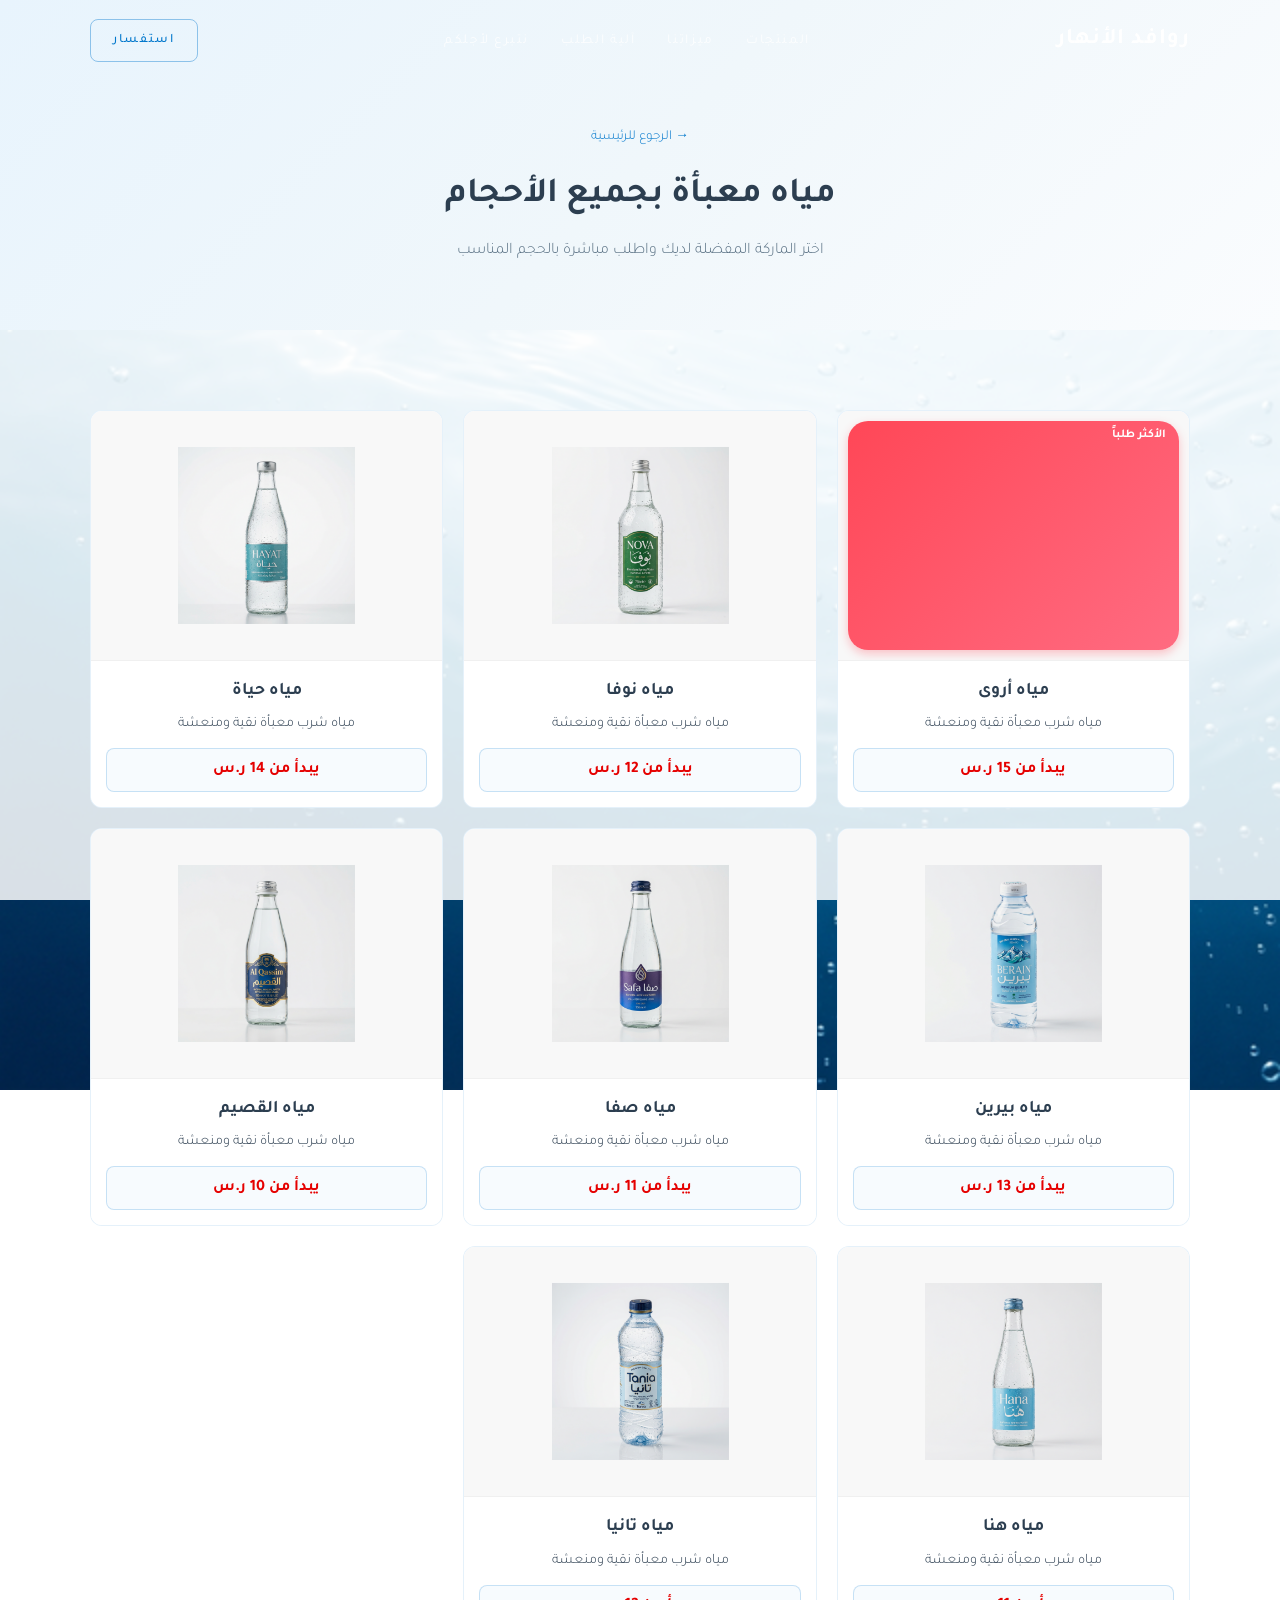
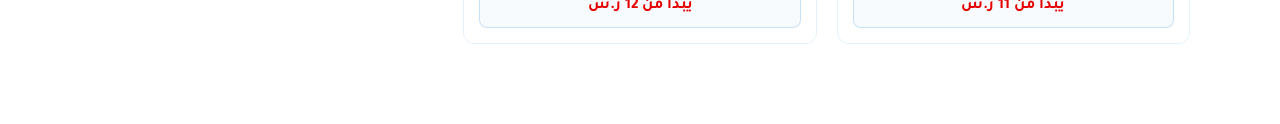
<file: bottles.html>
<!DOCTYPE html>
<html lang="ar" dir="rtl">

<head>
    <meta charset="UTF-8">
    <meta name="viewport" content="width=device-width, initial-scale=1.0">
    <title>مياه معبأة بجميع الأحجام - روافد الأنهار</title>
    <meta name="description"
        content="تصفح جميع أنواع المياه المعبأة المتوفرة لدى روافد الأنهار بأحجام مختلفة وأسعار منافسة.">
    <link rel="preconnect" href="https://fonts.googleapis.com">
    <link rel="preconnect" href="https://fonts.gstatic.com" crossorigin>
    <link href="https://fonts.googleapis.com/css2?family=Tajawal:wght@300;400;500;700&display=swap" rel="stylesheet">
    <link rel="stylesheet" href="style.css">
</head>

<body>
    <!-- ====== HEADER ====== -->
    <header class="site-header" id="header">
        <div class="container header-inner">
            <div class="logo"><a href="index.html">روافد الأنهار</a></div>
            <nav class="main-nav">
                <ul>
                    <li><a href="index.html#collection">المنتجات</a></li>
                    <li><a href="index.html#wellness">ميزاتنا</a></li>
                    <li><a href="index.html#process">آلية الطلب</a></li>
                    <li><a href="index.html#charity">نتبرع لأجلكم</a></li>
                </ul>
            </nav>
            <div class="header-actions">
                <a href="https://wa.me/966506939956" class="btn-outline" target="_blank" rel="noopener">استفسار</a>
                <button class="mobile-menu-toggle"
                    aria-label="Toggle menu"><span></span><span></span><span></span></button>
            </div>
        </div>
    </header>

    <!-- ====== PAGE HERO ====== -->
    <section class="page-hero">
        <div class="container">
            <a href="index.html" class="back-link">→ الرجوع للرئيسية</a>
            <h1>مياه معبأة بجميع الأحجام</h1>
            <p class="page-hero-sub">اختر الماركة المفضلة لديك واطلب مباشرة بالحجم المناسب</p>
        </div>
    </section>

    <!-- ====== BRANDS LIST ====== -->
    <section class="product-page section-padding">
        <div class="container">
            <div class="brands-catalog"
                style="display: grid; grid-template-columns: repeat(auto-fill, minmax(280px, 1fr)); gap: 20px;">

                <!-- أروى -->
                <a href="product.html?type=bottles&brand=أروى" class="brand-card clean-card catalog-link reveal">
                    <div class="brand-card-img">
                        <img src="assets/arwa.png" alt="أروى">
                        <span class="discount-badge">الأكثر طلباً</span>
                    </div>
                    <div class="brand-card-body">
                        <h3 class="brand-title">مياه أروى</h3>
                        <p class="brand-desc">مياه شرب معبأة نقية ومنعشة</p>
                        <span class="brand-price-start">يبدأ من 15 ر.س</span>
                    </div>
                </a>

                <!-- نوفا -->
                <a href="product.html?type=bottles&brand=نوفا" class="brand-card clean-card catalog-link reveal">
                    <div class="brand-card-img">
                        <img src="assets/nova.png" alt="نوفا">
                    </div>
                    <div class="brand-card-body">
                        <h3 class="brand-title">مياه نوفا</h3>
                        <p class="brand-desc">مياه شرب معبأة نقية ومنعشة</p>
                        <span class="brand-price-start">يبدأ من 12 ر.س</span>
                    </div>
                </a>

                <!-- حياة -->
                <a href="product.html?type=bottles&brand=حياة" class="brand-card clean-card catalog-link reveal">
                    <div class="brand-card-img">
                        <img src="assets/hayat.png" alt="حياة">
                    </div>
                    <div class="brand-card-body">
                        <h3 class="brand-title">مياه حياة</h3>
                        <p class="brand-desc">مياه شرب معبأة نقية ومنعشة</p>
                        <span class="brand-price-start">يبدأ من 14 ر.س</span>
                    </div>
                </a>

                <!-- بيرين -->
                <a href="product.html?type=bottles&brand=بيرين" class="brand-card clean-card catalog-link reveal">
                    <div class="brand-card-img">
                        <img src="assets/berain.png" alt="بيرين">
                    </div>
                    <div class="brand-card-body">
                        <h3 class="brand-title">مياه بيرين</h3>
                        <p class="brand-desc">مياه شرب معبأة نقية ومنعشة</p>
                        <span class="brand-price-start">يبدأ من 13 ر.س</span>
                    </div>
                </a>

                <!-- صفا -->
                <a href="product.html?type=bottles&brand=صفا" class="brand-card clean-card catalog-link reveal">
                    <div class="brand-card-img">
                        <img src="assets/safa.png" alt="صفا">
                    </div>
                    <div class="brand-card-body">
                        <h3 class="brand-title">مياه صفا</h3>
                        <p class="brand-desc">مياه شرب معبأة نقية ومنعشة</p>
                        <span class="brand-price-start">يبدأ من 11 ر.س</span>
                    </div>
                </a>

                <!-- القصيم -->
                <a href="product.html?type=bottles&brand=القصيم" class="brand-card clean-card catalog-link reveal">
                    <div class="brand-card-img">
                        <img src="assets/qassim.png" alt="القصيم">
                    </div>
                    <div class="brand-card-body">
                        <h3 class="brand-title">مياه القصيم</h3>
                        <p class="brand-desc">مياه شرب معبأة نقية ومنعشة</p>
                        <span class="brand-price-start">يبدأ من 10 ر.س</span>
                    </div>
                </a>

                <!-- هنا -->
                <a href="product.html?type=bottles&brand=هنا" class="brand-card clean-card catalog-link reveal">
                    <div class="brand-card-img">
                        <img src="assets/hana.png" alt="هنا">
                    </div>
                    <div class="brand-card-body">
                        <h3 class="brand-title">مياه هنا</h3>
                        <p class="brand-desc">مياه شرب معبأة نقية ومنعشة</p>
                        <span class="brand-price-start">يبدأ من 11 ر.س</span>
                    </div>
                </a>

                <!-- تانيا -->
                <a href="product.html?type=bottles&brand=تانيا" class="brand-card clean-card catalog-link reveal">
                    <div class="brand-card-img">
                        <img src="assets/tania.png" alt="تانيا">
                    </div>
                    <div class="brand-card-body">
                        <h3 class="brand-title">مياه تانيا</h3>
                        <p class="brand-desc">مياه شرب معبأة نقية ومنعشة</p>
                        <span class="brand-price-start">يبدأ من 12 ر.س</span>
                    </div>
                </a>

            </div>
        </div>
    </section>

    <!-- ====== FLOATING CART ====== -->
    <div class="floating-cart" id="floatingCart" onclick="openCartModal()" style="display: none;">
        <svg viewBox="0 0 24 24" width="28" height="28" fill="none" stroke="currentColor" stroke-width="2"
            stroke-linecap="round" stroke-linejoin="round">
            <circle cx="9" cy="21" r="1"></circle>
            <circle cx="20" cy="21" r="1"></circle>
            <path d="M1 1h4l2.68 13.39a2 2 0 0 0 2 1.61h9.72a2 2 0 0 0 2-1.61L23 6H6"></path>
        </svg>
        <span class="cart-badge" id="cartBadge">0</span>
    </div>

    <!-- ====== CART MODAL ====== -->
    <div class="cart-modal-overlay" id="cartModal">
        <div class="cart-modal">
            <button class="modal-close" onclick="closeCartModal()">&times;</button>
            <h2>سلة الطلبات</h2>
            <div id="cartItemsContainer">
                <div class="empty-cart-msg">السلة فارغة</div>
            </div>
            <div class="cart-total-container">
                <span>الإجمالي:</span>
                <span class="cart-total" id="cartTotal">0 ر.س</span>
            </div>
            <button class="btn-submit-order" onclick="checkoutCart()" style="margin-top: 15px;">متابعة لإتمام
                الطلب</button>
        </div>
    </div>

    <script src="script.js"></script>
</body>

</html>
</file>
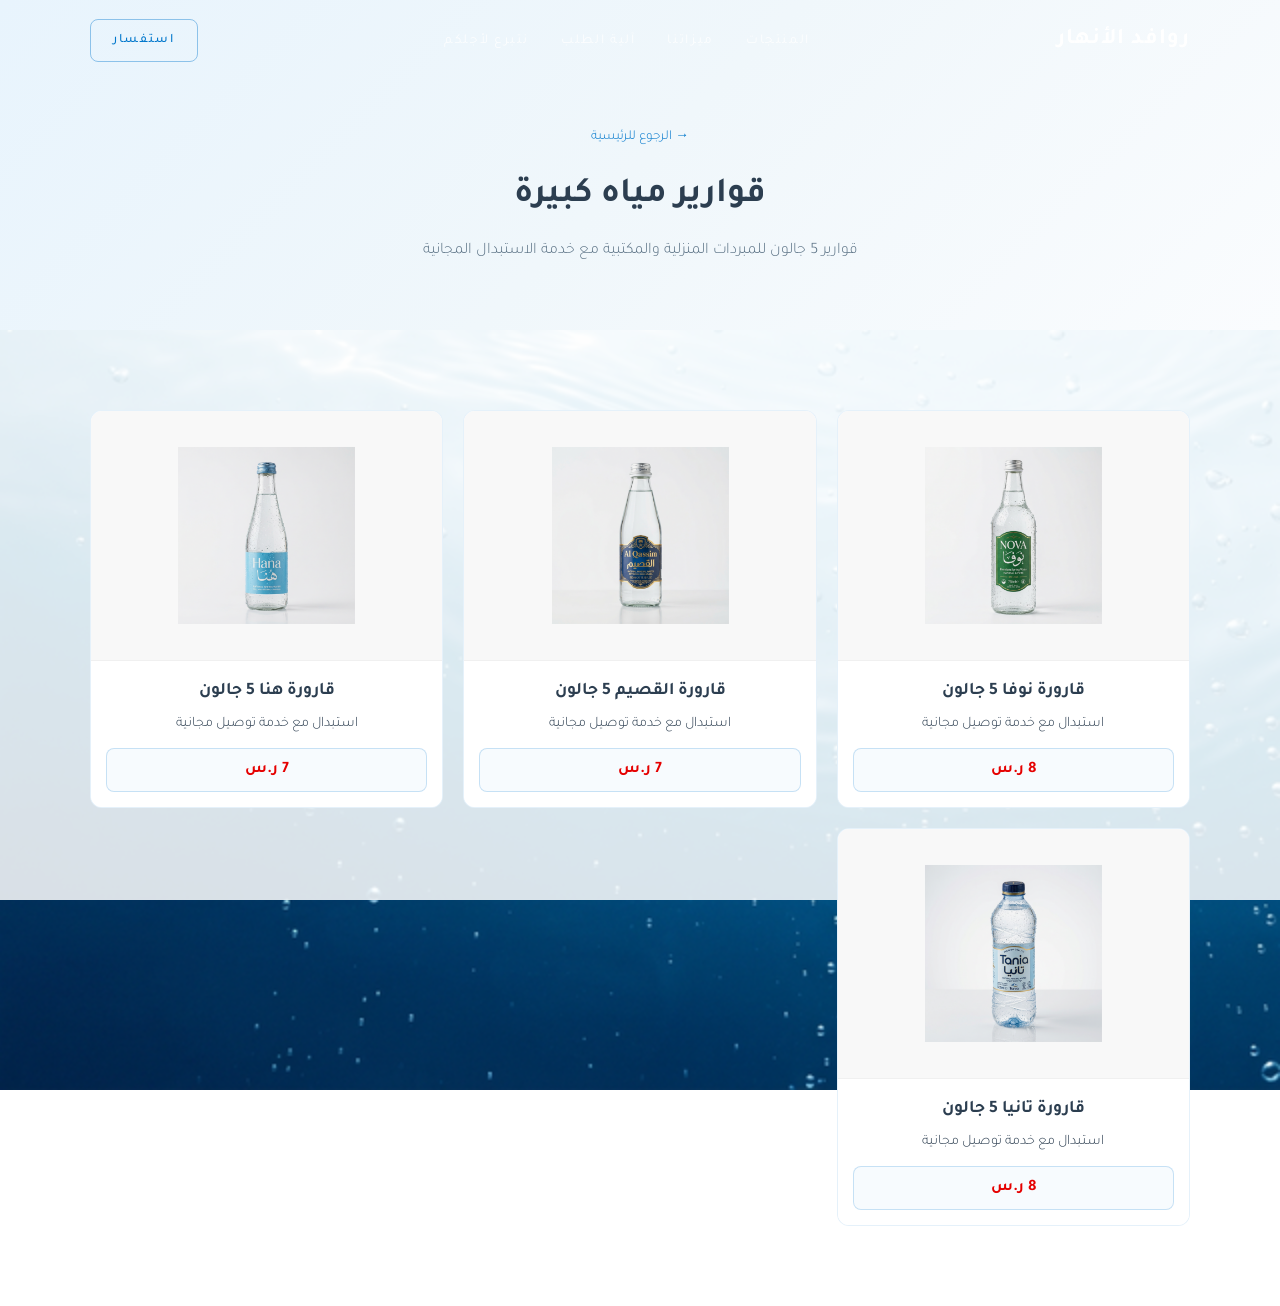
<file: jugs.html>
<!DOCTYPE html>
<html lang="ar" dir="rtl">

<head>
    <meta charset="UTF-8">
    <meta name="viewport" content="width=device-width, initial-scale=1.0">
    <title>قوارير مياه كبيرة - روافد الأنهار</title>
    <meta name="description"
        content="قوارير مياه 5 جالون للمبردات المنزلية والمكتبية مع خدمة التوصيل والاستبدال. أسعار منافسة من روافد الأنهار.">
    <link rel="preconnect" href="https://fonts.googleapis.com">
    <link rel="preconnect" href="https://fonts.gstatic.com" crossorigin>
    <link href="https://fonts.googleapis.com/css2?family=Tajawal:wght@300;400;500;700&display=swap" rel="stylesheet">
    <link rel="stylesheet" href="style.css">
</head>

<body>
    <!-- ====== HEADER ====== -->
    <header class="site-header" id="header">
        <div class="container header-inner">
            <div class="logo"><a href="index.html">روافد الأنهار</a></div>
            <nav class="main-nav">
                <ul>
                    <li><a href="index.html#collection">المنتجات</a></li>
                    <li><a href="index.html#wellness">ميزاتنا</a></li>
                    <li><a href="index.html#process">آلية الطلب</a></li>
                    <li><a href="index.html#charity">نتبرع لأجلكم</a></li>
                </ul>
            </nav>
            <div class="header-actions">
                <a href="https://wa.me/966506939956" class="btn-outline" target="_blank" rel="noopener">استفسار</a>
                <button class="mobile-menu-toggle"
                    aria-label="Toggle menu"><span></span><span></span><span></span></button>
            </div>
        </div>
    </header>

    <!-- ====== PAGE HERO ====== -->
    <section class="page-hero">
        <div class="container">
            <a href="index.html" class="back-link">→ الرجوع للرئيسية</a>
            <h1>قوارير مياه كبيرة</h1>
            <p class="page-hero-sub">قوارير 5 جالون للمبردات المنزلية والمكتبية مع خدمة الاستبدال المجانية</p>
        </div>
    </section>

    <!-- ====== JUGS LIST ====== -->
    <section class="product-page section-padding">
        <div class="container">
            <div class="brands-catalog"
                style="display: grid; grid-template-columns: repeat(auto-fill, minmax(280px, 1fr)); gap: 20px;">

                <!-- نوفا -->
                <a href="product.html?type=jugs&brand=نوفا" class="brand-card clean-card catalog-link reveal">
                    <div class="brand-card-img">
                        <img src="assets/nova.png" alt="نوفا">
                    </div>
                    <div class="brand-card-body">
                        <h3 class="brand-title">قارورة نوفا 5 جالون</h3>
                        <p class="brand-desc">استبدال مع خدمة توصيل مجانية</p>
                        <span class="brand-price-start">8 ر.س</span>
                    </div>
                </a>

                <!-- القصيم -->
                <a href="product.html?type=jugs&brand=القصيم" class="brand-card clean-card catalog-link reveal">
                    <div class="brand-card-img">
                        <img src="assets/qassim.png" alt="القصيم">
                    </div>
                    <div class="brand-card-body">
                        <h3 class="brand-title">قارورة القصيم 5 جالون</h3>
                        <p class="brand-desc">استبدال مع خدمة توصيل مجانية</p>
                        <span class="brand-price-start">7 ر.س</span>
                    </div>
                </a>

                <!-- هنا -->
                <a href="product.html?type=jugs&brand=هنا" class="brand-card clean-card catalog-link reveal">
                    <div class="brand-card-img">
                        <img src="assets/hana.png" alt="هنا">
                    </div>
                    <div class="brand-card-body">
                        <h3 class="brand-title">قارورة هنا 5 جالون</h3>
                        <p class="brand-desc">استبدال مع خدمة توصيل مجانية</p>
                        <span class="brand-price-start">7 ر.س</span>
                    </div>
                </a>

                <!-- تانيا -->
                <a href="product.html?type=jugs&brand=تانيا" class="brand-card clean-card catalog-link reveal">
                    <div class="brand-card-img">
                        <img src="assets/tania.png" alt="تانيا">
                    </div>
                    <div class="brand-card-body">
                        <h3 class="brand-title">قارورة تانيا 5 جالون</h3>
                        <p class="brand-desc">استبدال مع خدمة توصيل مجانية</p>
                        <span class="brand-price-start">8 ر.س</span>
                    </div>
                </a>

            </div>
        </div>
    </section>

    <!-- ====== FLOATING CART ====== -->
    <div class="floating-cart" id="floatingCart" onclick="openCartModal()" style="display: none;">
        <svg viewBox="0 0 24 24" width="28" height="28" fill="none" stroke="currentColor" stroke-width="2"
            stroke-linecap="round" stroke-linejoin="round">
            <circle cx="9" cy="21" r="1"></circle>
            <circle cx="20" cy="21" r="1"></circle>
            <path d="M1 1h4l2.68 13.39a2 2 0 0 0 2 1.61h9.72a2 2 0 0 0 2-1.61L23 6H6"></path>
        </svg>
        <span class="cart-badge" id="cartBadge">0</span>
    </div>

    <!-- ====== CART MODAL ====== -->
    <div class="cart-modal-overlay" id="cartModal">
        <div class="cart-modal">
            <button class="modal-close" onclick="closeCartModal()">&times;</button>
            <h2>سلة الطلبات</h2>
            <div id="cartItemsContainer">
                <div class="empty-cart-msg">السلة فارغة</div>
            </div>
            <div class="cart-total-container">
                <span>الإجمالي:</span>
                <span class="cart-total" id="cartTotal">0 ر.س</span>
            </div>
            <button class="btn-submit-order" onclick="checkoutCart()" style="margin-top: 15px;">متابعة لإتمام
                الطلب</button>
        </div>
    </div>

    <script src="script.js"></script>
</body>

</html>
</file>
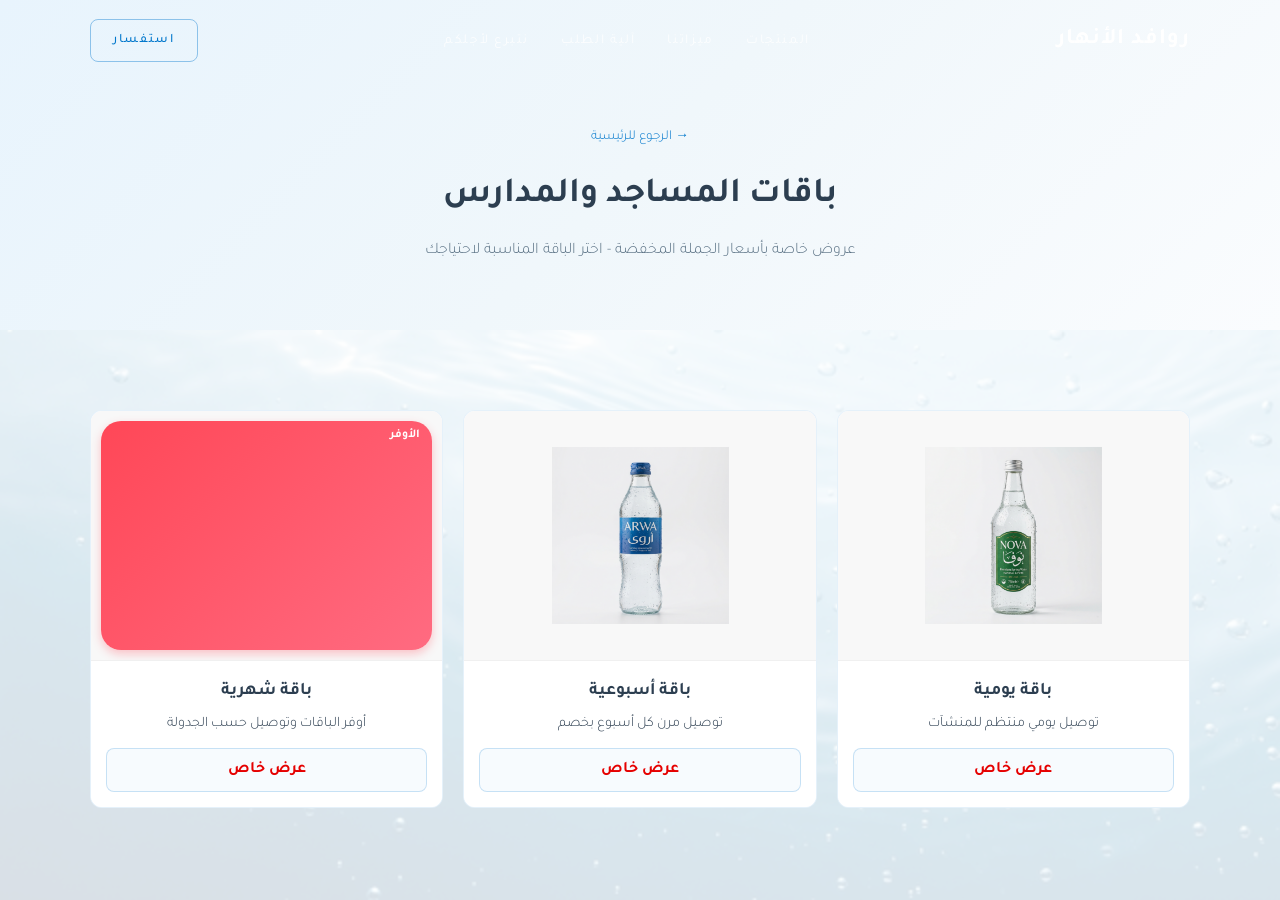
<file: packages.html>
<!DOCTYPE html>
<html lang="ar" dir="rtl">

<head>
    <meta charset="UTF-8">
    <meta name="viewport" content="width=device-width, initial-scale=1.0">
    <title>باقات المساجد والمدارس - روافد الأنهار</title>
    <meta name="description"
        content="باقات توريد مياه يومية وأسبوعية وشهرية للمساجد والمدارس بأسعار الجملة من روافد الأنهار.">
    <link rel="preconnect" href="https://fonts.googleapis.com">
    <link rel="preconnect" href="https://fonts.gstatic.com" crossorigin>
    <link href="https://fonts.googleapis.com/css2?family=Tajawal:wght@300;400;500;700&display=swap" rel="stylesheet">
    <link rel="stylesheet" href="style.css">
</head>

<body>
    <!-- ====== HEADER ====== -->
    <header class="site-header" id="header">
        <div class="container header-inner">
            <div class="logo"><a href="index.html">روافد الأنهار</a></div>
            <nav class="main-nav">
                <ul>
                    <li><a href="index.html#collection">المنتجات</a></li>
                    <li><a href="index.html#wellness">ميزاتنا</a></li>
                    <li><a href="index.html#process">آلية الطلب</a></li>
                    <li><a href="index.html#charity">نتبرع لأجلكم</a></li>
                </ul>
            </nav>
            <div class="header-actions">
                <a href="https://wa.me/966506939956" class="btn-outline" target="_blank" rel="noopener">استفسار</a>
                <button class="mobile-menu-toggle"
                    aria-label="Toggle menu"><span></span><span></span><span></span></button>
            </div>
        </div>
    </header>

    <!-- ====== PAGE HERO ====== -->
    <section class="page-hero">
        <div class="container">
            <a href="index.html" class="back-link">→ الرجوع للرئيسية</a>
            <h1>باقات المساجد والمدارس</h1>
            <p class="page-hero-sub">عروض خاصة بأسعار الجملة المخفضة - اختر الباقة المناسبة لاحتياجك</p>
        </div>
    </section>

    <!-- ====== PACKAGES LIST ====== -->
    <section class="product-page section-padding">
        <div class="container">
            <div class="brands-catalog"
                style="display: grid; grid-template-columns: repeat(auto-fill, minmax(280px, 1fr)); gap: 20px;">

                <!-- يومية -->
                <a href="product.html?type=packages&brand=يومية" class="brand-card clean-card catalog-link reveal">
                    <div class="brand-card-img">
                        <img src="assets/nova.png" alt="باقة يومية">
                    </div>
                    <div class="brand-card-body">
                        <h3 class="brand-title">باقة يومية</h3>
                        <p class="brand-desc">توصيل يومي منتظم للمنشآت</p>
                        <span class="brand-price-start">عرض خاص</span>
                    </div>
                </a>

                <!-- أسبوعية -->
                <a href="product.html?type=packages&brand=أسبوعية" class="brand-card clean-card catalog-link reveal">
                    <div class="brand-card-img">
                        <img src="assets/arwa.png" alt="باقة أسبوعية">
                    </div>
                    <div class="brand-card-body">
                        <h3 class="brand-title">باقة أسبوعية</h3>
                        <p class="brand-desc">توصيل مرن كل أسبوع بخصم</p>
                        <span class="brand-price-start">عرض خاص</span>
                    </div>
                </a>

                <!-- شهرية -->
                <a href="product.html?type=packages&brand=شهرية" class="brand-card clean-card catalog-link reveal">
                    <div class="brand-card-img">
                        <img src="assets/berain.png" alt="باقة شهرية">
                        <span class="discount-badge">الأوفر</span>
                    </div>
                    <div class="brand-card-body">
                        <h3 class="brand-title">باقة شهرية</h3>
                        <p class="brand-desc">أوفر الباقات وتوصيل حسب الجدولة</p>
                        <span class="brand-price-start">عرض خاص</span>
                    </div>
                </a>

            </div>
        </div>
    </section>

    <!-- ====== FLOATING CART ====== -->
    <div class="floating-cart" id="floatingCart" onclick="openCartModal()" style="display: none;">
        <svg viewBox="0 0 24 24" width="28" height="28" fill="none" stroke="currentColor" stroke-width="2"
            stroke-linecap="round" stroke-linejoin="round">
            <circle cx="9" cy="21" r="1"></circle>
            <circle cx="20" cy="21" r="1"></circle>
            <path d="M1 1h4l2.68 13.39a2 2 0 0 0 2 1.61h9.72a2 2 0 0 0 2-1.61L23 6H6"></path>
        </svg>
        <span class="cart-badge" id="cartBadge">0</span>
    </div>

    <!-- ====== CART MODAL ====== -->
    <div class="cart-modal-overlay" id="cartModal">
        <div class="cart-modal">
            <button class="modal-close" onclick="closeCartModal()">&times;</button>
            <h2>سلة الطلبات</h2>
            <div id="cartItemsContainer">
                <div class="empty-cart-msg">السلة فارغة</div>
            </div>
            <div class="cart-total-container">
                <span>الإجمالي:</span>
                <span class="cart-total" id="cartTotal">0 ر.س</span>
            </div>
            <button class="btn-submit-order" onclick="checkoutCart()" style="margin-top: 15px;">متابعة لإتمام
                الطلب</button>
        </div>
    </div>

    <script src="script.js"></script>
</body>

</html>
</file>
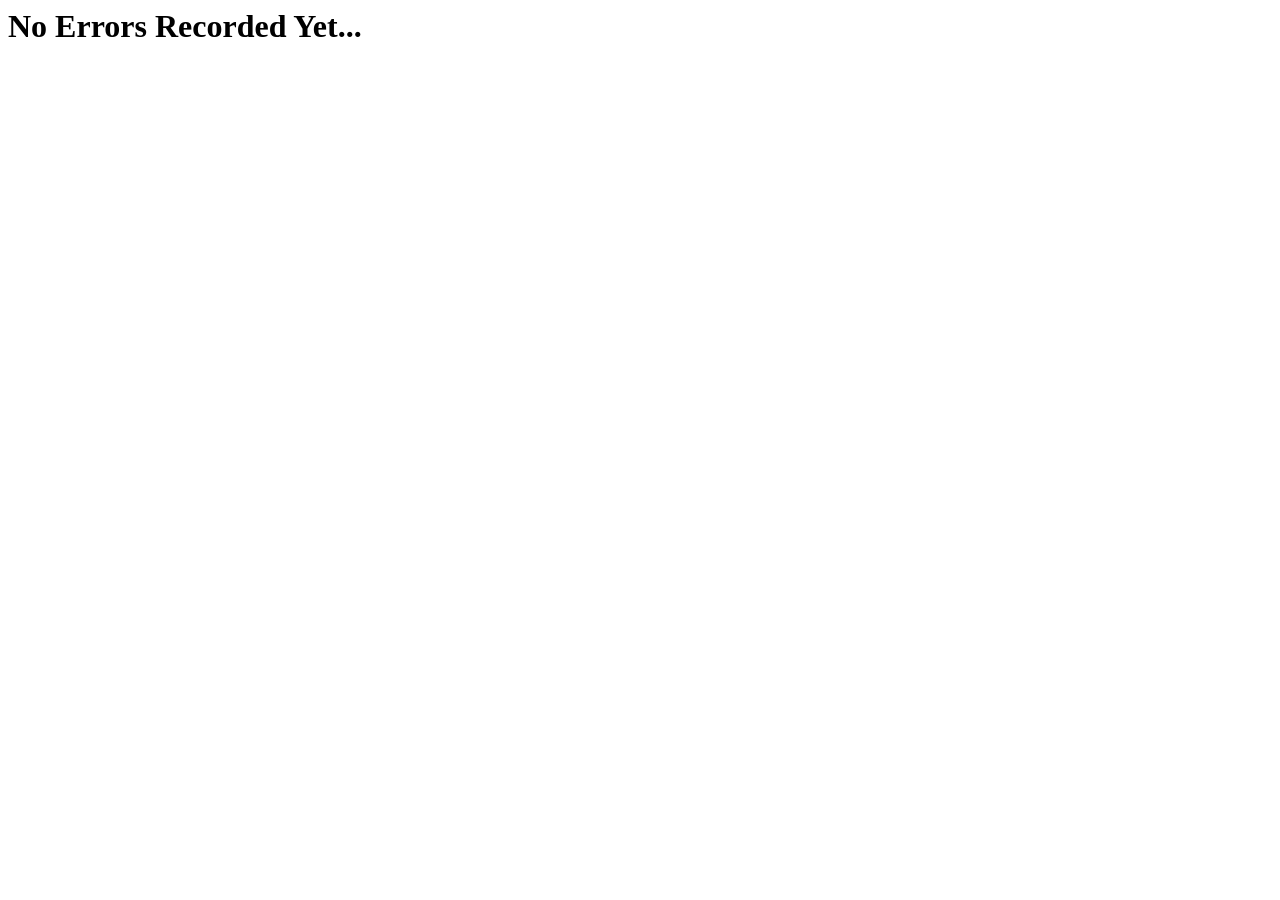
<file: test-syntax.html>
﻿<html><head>
  <meta charset="UTF-8"><meta charset='utf-8'><script>window.onerror = function(msg, url, line) { document.getElementById('err').innerText = msg + ' at line ' + line; };</script></head><body><h1 id='err'>No Errors Recorded Yet...</h1><script src='script.js'></script></body></html>
</file>
<file: style.css>
/* ========================================
   LOCAL WATER DELIVERY — Community Shop
   Homes, Schools, and Mosques
   ======================================== */

/* ---------- Google Fonts ---------- */
@import url('https://fonts.googleapis.com/css2?family=Tajawal:wght@300;400;500;700;800;900&display=swap');

/* ---------- CSS Custom Properties ---------- */
:root {
  /* Fresh Water Palette */
  --clr-cream: #FFFFFF;
  --clr-cream-dark: #F4F8FB;
  --clr-gold: #0077CC;
  /* Main Blue */
  --clr-gold-light: #33A1FF;
  /* Light Blue */
  --clr-gold-dark: #005FA3;
  /* Dark Blue */

  --clr-dark: #122230;
  --clr-text: #2C3E50;
  --clr-text-light: #5A7184;
  --clr-text-muted: #95A5A6;
  --clr-white: #FFFFFF;

  --clr-border: rgba(0, 119, 204, .2);
  --clr-border-light: rgba(0, 119, 204, .1);
  --clr-overlay: rgba(18, 34, 48, .45);
  --clr-whatsapp: #25D366;

  /* Typography */
  --ff-heading: 'Tajawal', sans-serif;
  --ff-body: 'Tajawal', sans-serif;
  --ff-accent: 'Tajawal', sans-serif;

  --fs-display: clamp(2.5rem, 2rem + 3vw, 5rem);
  --fs-h1: clamp(2rem, 1.6rem + 2vw, 3.5rem);
  --fs-h2: clamp(1.75rem, 1.4rem + 1.5vw, 2.75rem);
  --fs-h3: clamp(1.25rem, 1.1rem + .6vw, 1.5rem);
  --fs-body: clamp(1rem, .95rem + .3vw, 1.15rem);
  --fs-label: .8rem;
  --fs-btn: 1rem;

  --lh: 1.8;
  --lh-heading: 1.4;

  /* Spacing */
  --space-xs: .5rem;
  --space-sm: 1rem;
  --space-md: 2rem;
  --space-lg: 4rem;
  --space-xl: 5rem;
  --space-2xl: 8rem;

  /* Radii */
  --radius-sm: 8px;
  --radius-md: 12px;
  --radius-lg: 16px;

  /* Transitions */
  --ease: cubic-bezier(.4, 0, .2, 1);
  --ease-out: cubic-bezier(0, 0, .2, 1);
  --dur: .3s;
  --dur-fast: .2s;
}

/* ---------- Reset & Base ---------- */
*,
*::before,
*::after {
  margin: 0;
  padding: 0;
  box-sizing: border-box;
}

html {
  scroll-behavior: smooth;
  -webkit-text-size-adjust: 100%;
}

body {
  font-family: var(--ff-body);
  font-size: var(--fs-body);
  font-weight: 300;
  line-height: var(--lh);
  color: var(--clr-text);
  background: transparent;
  direction: rtl;
  overflow-x: hidden;
  -webkit-font-smoothing: antialiased;
  -moz-osx-font-smoothing: grayscale;

  /* Global background */
  background-image: url('assets/water-bg.png');
  background-size: cover;
  background-position: center;
  background-attachment: fixed;
  background-repeat: no-repeat;
  position: relative;
}

body::before {
  content: '';
  position: fixed;
  inset: 0;
  background: rgba(255, 255, 255, 0.85);
  /* Light touch overlay */
  z-index: -1;
}

img {
  max-width: 100%;
  height: auto;
  display: block;
}

a {
  text-decoration: none;
  color: inherit;
}

ul,
ol {
  list-style: none;
}

button {
  font-family: inherit;
  cursor: pointer;
  border: none;
  background: none;
}

::selection {
  background: var(--clr-gold);
  color: var(--clr-white);
}

/* ---------- Utility ---------- */
.container {
  width: min(88%, 1100px);
  margin-inline: auto;
}

.section-padding {
  padding-block: var(--space-xl);
}

.section-label {
  font-family: var(--ff-body);
  font-size: var(--fs-label);
  font-weight: 700;
  letter-spacing: normal;
  text-transform: uppercase;
  color: var(--clr-gold);
  text-align: center;
  margin-bottom: var(--space-xs);
}

.section-heading {
  font-family: var(--ff-heading);
  font-size: var(--fs-h2);
  font-weight: 700;
  line-height: var(--lh-heading);
  color: var(--clr-text);
  text-align: center;
  margin-bottom: var(--space-md);
}

.section-heading em {
  font-style: normal;
  color: var(--clr-gold);
}

.section-body {
  font-family: var(--ff-accent);
  font-size: clamp(1.1rem, 1rem + .5vw, 1.25rem);
  font-weight: 400;
  line-height: 1.8;
  color: var(--clr-text-light);
  text-align: center;
  max-width: 700px;
  margin-inline: auto;
}

/* Scroll reveal */
.reveal {
  opacity: 1;
  /* Changed from 0 to 1 for failsafe visibility */
  transform: translateY(24px);
  transition: opacity 1s var(--ease-out), transform 1s var(--ease-out);
}

.reveal.visible {
  opacity: 1;
  transform: translateY(0);
}

/* Accent separator */
.gold-line {
  width: 60px;
  height: 4px;
  background: var(--clr-gold);
  border-radius: 4px;
  margin: var(--space-xs) auto var(--space-md);
}

/* ========================================
   HEADER / NAV
   ======================================== */
.site-header {
  position: fixed;
  top: 0;
  inset-inline: 0;
  z-index: 100;
  padding-block: 1.2rem;
  transition: background var(--dur) var(--ease), backdrop-filter var(--dur) var(--ease), padding var(--dur) var(--ease);
}

.site-header.scrolled {
  background: rgba(250, 249, 246, .92);
  backdrop-filter: blur(16px);
  -webkit-backdrop-filter: blur(16px);
  padding-block: .8rem;
  box-shadow: 0 1px 0 var(--clr-border-light);
}

.header-inner {
  display: flex;
  align-items: center;
  justify-content: space-between;
}

.logo {
  display: flex;
  align-items: center;
  gap: var(--space-xs);
  font-family: var(--ff-heading);
  font-weight: 600;
  font-size: 1.4rem;
  color: var(--clr-white);
  letter-spacing: .05em;
  transition: color var(--dur) var(--ease);
}

.site-header.scrolled .logo {
  color: var(--clr-text);
}

.logo svg {
  width: 32px;
  height: 32px;
}

.nav-links {
  display: flex;
  gap: var(--space-md);
  align-items: center;
}

/* Main nav (new structure) */
.main-nav ul {
  display: flex;
  gap: var(--space-md);
  align-items: center;
}

.main-nav a {
  font-family: var(--ff-body);
  font-weight: 400;
  font-size: .85rem;
  letter-spacing: .12em;
  text-transform: uppercase;
  color: rgba(255, 255, 255, .8);
  position: relative;
  padding-block: .25rem;
  transition: color var(--dur) var(--ease);
}

.site-header.scrolled .main-nav a {
  color: var(--clr-text-light);
}

.main-nav a::after {
  content: '';
  position: absolute;
  bottom: 0;
  inset-inline: 0;
  height: 1px;
  background: var(--clr-gold);
  transform: scaleX(0);
  transition: transform var(--dur) var(--ease);
}

.main-nav a:hover {
  color: var(--clr-gold);
}

.main-nav a:hover::after {
  transform: scaleX(1);
}

/* Header actions */
.header-actions {
  display: flex;
  align-items: center;
  gap: var(--space-sm);
}

.btn-outline {
  display: inline-flex;
  align-items: center;
  gap: var(--space-xs);
  font-family: var(--ff-body);
  font-weight: 500;
  font-size: .8rem;
  letter-spacing: .12em;
  text-transform: uppercase;
  color: var(--clr-gold);
  border: 1px solid rgba(0, 119, 204, .4);
  padding: .55rem 1.4rem;
  border-radius: var(--radius-sm);
  transition: all var(--dur) var(--ease);
}

.btn-outline:hover {
  background: var(--clr-gold);
  color: var(--clr-white);
  border-color: var(--clr-gold);
}

.site-header.scrolled .btn-outline {
  color: var(--clr-gold);
  border-color: rgba(0, 119, 204, .4);
}

.mobile-menu-toggle {
  display: none;
  flex-direction: column;
  gap: 5px;
  padding: 6px;
  background: none;
  border: none;
  cursor: pointer;
}

.mobile-menu-toggle span {
  display: block;
  width: 24px;
  height: 1.5px;
  background: var(--clr-white);
  transition: var(--dur-fast) var(--ease);
}

.site-header.scrolled .mobile-menu-toggle span {
  background: var(--clr-text);
}

.nav-links a {
  font-family: var(--ff-body);
  font-weight: 400;
  font-size: .85rem;
  letter-spacing: .12em;
  text-transform: uppercase;
  color: rgba(255, 255, 255, .8);
  position: relative;
  padding-block: .25rem;
  transition: color var(--dur) var(--ease);
}

.site-header.scrolled .nav-links a {
  color: var(--clr-text-light);
}

.nav-links a::after {
  content: '';
  position: absolute;
  bottom: 0;
  inset-inline: 0;
  height: 1px;
  background: var(--clr-gold);
  transform: scaleX(0);
  transition: transform var(--dur) var(--ease);
}

.nav-links a:hover {
  color: var(--clr-gold);
}

.nav-links a:hover::after {
  transform: scaleX(1);
}

/* Header CTA */
.header-cta {
  display: inline-flex;
  align-items: center;
  gap: var(--space-xs);
  font-family: var(--ff-body);
  font-weight: 500;
  font-size: .8rem;
  letter-spacing: .12em;
  text-transform: uppercase;
  color: var(--clr-gold);
  border: 1px solid rgba(197, 160, 89, .4);
  padding: .55rem 1.4rem;
  border-radius: var(--radius-sm);
  transition: all var(--dur) var(--ease);
}

.header-cta:hover {
  background: var(--clr-gold);
  color: var(--clr-white);
  border-color: var(--clr-gold);
}

.header-cta svg {
  width: 16px;
  height: 16px;
}

/* Mobile menu toggle */
.menu-toggle {
  display: none;
  flex-direction: column;
  gap: 5px;
  padding: 6px;
}

.menu-toggle span {
  display: block;
  width: 24px;
  height: 1.5px;
  background: var(--clr-white);
  transition: var(--dur-fast) var(--ease);
}

.site-header.scrolled .menu-toggle span {
  background: var(--clr-text);
}

/* ========================================
   HERO
   ======================================== */
.hero {
  position: relative;
  min-height: 100vh;
  display: flex;
  align-items: center;
  justify-content: center;
  overflow: hidden;
  background: var(--clr-dark);
}

.hero-bg {
  position: absolute;
  inset: 0;
  z-index: 0;
}

.hero-bg img {
  width: 100%;
  height: 100%;
  object-fit: cover;
  opacity: .55;
  transform: scale(1.05);
  transition: transform 8s var(--ease-out);
}

.hero.loaded .hero-bg img {
  transform: scale(1);
}

.hero-overlay {
  position: absolute;
  inset: 0;
  background: linear-gradient(to bottom,
      rgba(26, 26, 26, .3) 0%,
      rgba(26, 26, 26, .15) 40%,
      rgba(26, 26, 26, .4) 100%);
  z-index: 1;
}

.hero-content {
  position: relative;
  z-index: 2;
  text-align: center;
  color: var(--clr-white);
  padding: var(--space-2xl) var(--space-sm);
}

.hero-label {
  font-family: var(--ff-body);
  font-size: 1rem;
  font-weight: 700;
  letter-spacing: normal;
  text-transform: uppercase;
  color: var(--clr-gold-light);
  margin-bottom: var(--space-xs);
  opacity: 1;
  /* Changed from 0 to 1 */
  animation: fadeUp 1.2s .3s var(--ease-out) forwards;
}

.hero h1 {
  font-family: var(--ff-heading);
  font-size: var(--fs-display);
  font-weight: 800;
  line-height: 1.15;
  letter-spacing: normal;
  margin-bottom: var(--space-sm);
  opacity: 1;
  /* Changed from 0 to 1 */
  animation: fadeUp 1.2s .5s var(--ease-out) forwards;
}

.hero-tagline {
  font-family: var(--ff-accent);
  font-size: clamp(1.1rem, 1rem + .5vw, 1.5rem);
  font-weight: 500;
  font-style: normal;
  color: rgba(255, 255, 255, .9);
  margin-bottom: var(--space-sm);
  opacity: 1;
  /* Changed from 0 to 1 */
  animation: fadeUp 1.2s .7s var(--ease-out) forwards;
}

.hero-sub {
  font-family: var(--ff-body);
  font-size: 1rem;
  font-weight: 500;
  letter-spacing: normal;
  text-transform: uppercase;
  color: rgba(255, 255, 255, .7);
  margin-bottom: var(--space-lg);
  opacity: 1;
  /* Changed from 0 to 1 */
  animation: fadeUp 1.2s .9s var(--ease-out) forwards;
}

@keyframes fadeUp {
  from {
    opacity: 0;
    transform: translateY(20px);
  }

  to {
    opacity: 1;
    transform: translateY(0);
  }
}

.hero-actions {
  display: flex;
  flex-wrap: wrap;
  gap: var(--space-sm);
  justify-content: center;
  opacity: 1;
  /* Changed from 0 to 1 */
  animation: fadeUp 1.2s 1.1s var(--ease-out) forwards;
}

/* Ghost button style */
.btn-ghost {
  display: inline-flex;
  align-items: center;
  gap: var(--space-xs);
  font-family: var(--ff-body);
  font-size: 1rem;
  font-weight: 700;
  letter-spacing: normal;
  text-transform: uppercase;
  color: var(--clr-white);
  border: 2px solid rgba(255, 255, 255, .5);
  padding: 1rem 2.5rem;
  border-radius: var(--radius-sm);
  min-height: 48px;
  transition: all var(--dur) var(--ease);
}

.btn-ghost:hover {
  background: rgba(255, 255, 255, .1);
  border-color: rgba(255, 255, 255, .6);
}

.btn-ghost svg {
  width: 18px;
  height: 18px;
  flex-shrink: 0;
}

.btn-gold {
  display: inline-flex;
  align-items: center;
  gap: var(--space-xs);
  font-family: var(--ff-body);
  font-size: 1rem;
  font-weight: 700;
  letter-spacing: normal;
  text-transform: uppercase;
  color: var(--clr-white);
  background: var(--clr-gold);
  border: 2px solid var(--clr-gold);
  padding: 1rem 2.5rem;
  border-radius: var(--radius-sm);
  min-height: 48px;
  box-shadow: 0 4px 15px rgba(0, 119, 204, .3);
  transition: all var(--dur) var(--ease);
}

.btn-gold:hover {
  background: var(--clr-gold-dark);
  border-color: var(--clr-gold-dark);
  color: var(--clr-white);
}

.btn-gold svg {
  width: 18px;
  height: 18px;
  flex-shrink: 0;
}

/* Scroll indicator */
.scroll-indicator {
  position: absolute;
  bottom: 2.5rem;
  left: 50%;
  transform: translateX(-50%);
  z-index: 2;
  display: flex;
  flex-direction: column;
  align-items: center;
  gap: .5rem;
  opacity: 0;
  animation: fadeUp 1.2s 1.5s var(--ease-out) forwards;
}

.scroll-indicator span {
  font-size: .8rem;
  font-weight: 700;
  letter-spacing: normal;
  text-transform: uppercase;
  color: rgba(255, 255, 255, .8);
}

.scroll-line {
  width: 1px;
  height: 40px;
  background: linear-gradient(to bottom, var(--clr-gold), transparent);
  animation: scrollPulse 2s var(--ease) infinite;
}

@keyframes scrollPulse {

  0%,
  100% {
    opacity: .3;
    transform: scaleY(1);
  }

  50% {
    opacity: .8;
    transform: scaleY(1.3);
  }
}

/* ========================================
   PHILOSOPHY / STORY SECTION
   ======================================== */
.philosophy {
  background: transparent;
  padding-block: var(--space-2xl);
}

.philosophy .section-body {
  font-size: clamp(1.15rem, 1rem + .6vw, 1.5rem);
  line-height: 2.2;
}

.philosophy-highlight {
  font-family: var(--ff-accent);
  font-style: normal;
  font-weight: 700;
  color: var(--clr-gold);
  font-size: clamp(1.2rem, 1rem + .7vw, 1.6rem);
  text-align: center;
  margin-top: var(--space-md);
}

/* ========================================
   SOURCE / HERITAGE SECTION
   ======================================== */
.source {
  position: relative;
  overflow: hidden;
}

.source-image {
  width: 100%;
  height: 70vh;
  min-height: 500px;
  position: relative;
}

.source-image img {
  width: 100%;
  height: 100%;
  object-fit: cover;
}

.source-image-overlay {
  position: absolute;
  inset: 0;
  background: linear-gradient(to bottom,
      var(--clr-cream) 0%,
      transparent 20%,
      transparent 80%,
      var(--clr-cream) 100%);
}

.source-text {
  padding-block: var(--space-xl);
  text-align: center;
}

.source-text .section-body {
  max-width: 650px;
}

/* ========================================
   COLLECTION / PRODUCTS
   ======================================== */
.collection {
  background: transparent;
  padding-block: var(--space-2xl);
}

.collection-grid {
  display: grid;
  grid-template-columns: repeat(3, 1fr);
  gap: var(--space-md);
  margin-top: var(--space-lg);
}

.collection-item {
  text-align: center;
  padding: var(--space-lg) var(--space-md);
  border: 1px solid rgba(0, 119, 204, 0.15);
  background: rgba(255, 255, 255, 0.7);
  backdrop-filter: blur(8px);
  -webkit-backdrop-filter: blur(8px);
  border-radius: var(--radius-md);
  transition: all var(--dur) var(--ease);
  position: relative;
}

.collection-item::before {
  content: '';
  position: absolute;
  top: 0;
  right: 0;
  width: 40px;
  height: 40px;
  border-top: 1px solid var(--clr-gold);
  border-right: 1px solid var(--clr-gold);
  opacity: 0;
  transition: opacity var(--dur) var(--ease);
}

.collection-item::after {
  content: '';
  position: absolute;
  bottom: 0;
  left: 0;
  width: 40px;
  height: 40px;
  border-bottom: 1px solid var(--clr-gold);
  border-left: 1px solid var(--clr-gold);
  opacity: 0;
  transition: opacity var(--dur) var(--ease);
}

.collection-item:hover::before,
.collection-item:hover::after {
  opacity: 1;
}

.collection-item:hover {
  box-shadow: 0 20px 60px rgba(61, 57, 41, .06);
}

.collection-icon {
  display: flex;
  align-items: center;
  justify-content: center;
  height: 60px;
  margin-bottom: var(--space-sm);
  color: var(--clr-gold);
}

.collection-icon svg {
  width: 44px;
  height: 44px;
}

.collection-tag {
  font-family: var(--ff-body);
  font-size: .7rem;
  font-weight: 500;
  letter-spacing: .2em;
  text-transform: uppercase;
  color: var(--clr-gold);
  position: absolute;
  top: var(--space-sm);
  left: 50%;
  transform: translateX(-50%);
  background: transparent;
  padding: .15rem .8rem;
  border: 1px solid var(--clr-border);
}

.collection-item h3 {
  font-family: var(--ff-heading);
  font-size: var(--fs-h3);
  font-weight: 400;
  color: var(--clr-text);
  margin-bottom: var(--space-xs);
}

.collection-item p {
  font-family: var(--ff-accent);
  font-size: 1rem;
  color: var(--clr-text-light);
  line-height: 1.8;
  margin-bottom: var(--space-md);
}

.collection-price {
  font-family: var(--ff-heading);
  font-size: 1.5rem;
  font-weight: 400;
  color: var(--clr-text);
  margin-bottom: var(--space-md);
}

.collection-price .currency {
  font-family: var(--ff-body);
  font-size: .85rem;
  font-weight: 300;
  color: var(--clr-text-muted);
}

.collection-item .btn-order {
  display: inline-flex;
  align-items: center;
  justify-content: center;
  gap: var(--space-xs);
  font-family: var(--ff-body);
  font-size: 1rem;
  font-weight: 700;
  letter-spacing: normal;
  color: var(--clr-gold);
  border: 2px solid var(--clr-gold);
  padding: .75rem 2rem;
  border-radius: var(--radius-sm);
  transition: all var(--dur) var(--ease);
  min-height: 48px;
  width: 100%;
}

.collection-item .btn-order:hover {
  background: var(--clr-gold);
  color: var(--clr-white);
  border-color: var(--clr-gold);
}

.collection-item .btn-order svg {
  width: 16px;
  height: 16px;
  flex-shrink: 0;
}

/* ========================================
   PRODUCT IMAGE (full-width editorial)
   ======================================== */
.product-showcase {
  position: relative;
  height: 60vh;
  min-height: 400px;
  overflow: hidden;
}

.product-showcase img {
  width: 100%;
  height: 100%;
  object-fit: cover;
}

.product-showcase-overlay {
  position: absolute;
  inset: 0;
  background: linear-gradient(to bottom,
      var(--clr-cream) 0%,
      transparent 15%,
      transparent 85%,
      var(--clr-cream-dark) 100%);
}

/* ========================================
   WELLNESS / BENEFITS
   ======================================== */
.wellness {
  background: transparent;
  padding-block: var(--space-2xl);
}

.wellness-grid {
  display: grid;
  grid-template-columns: repeat(3, 1fr);
  gap: var(--space-lg);
  margin-top: var(--space-lg);
  text-align: center;
}

.wellness-item {
  padding: var(--space-md);
  background: rgba(255, 255, 255, 0.6);
  backdrop-filter: blur(8px);
  -webkit-backdrop-filter: blur(8px);
  border-radius: var(--radius-md);
  border: 1px solid rgba(255, 255, 255, 0.5);
}

.wellness-icon {
  width: 60px;
  height: 60px;
  border-radius: 50%;
  border: 1px solid var(--clr-border);
  display: flex;
  align-items: center;
  justify-content: center;
  margin: 0 auto var(--space-md);
  color: var(--clr-gold);
  transition: all var(--dur) var(--ease);
}

.wellness-item:hover .wellness-icon {
  background: var(--clr-gold);
  border-color: var(--clr-gold);
  color: var(--clr-white);
}

.wellness-item h3 {
  font-family: var(--ff-heading);
  font-size: 1.2rem;
  font-weight: 400;
  color: var(--clr-text);
  margin-bottom: var(--space-xs);
}

.wellness-item p {
  font-family: var(--ff-accent);
  font-size: .95rem;
  color: var(--clr-text-light);
  line-height: 1.8;
}

/* ========================================
   HOW IT WORKS
   ======================================== */
.process {
  background: transparent;
  padding-block: var(--space-2xl);
}

.process-steps {
  display: grid;
  grid-template-columns: repeat(3, 1fr);
  gap: var(--space-md);
  margin-top: var(--space-lg);
  position: relative;
}

/* Connecting line */
@media (min-width: 768px) {
  .process-steps::before {
    content: '';
    position: absolute;
    top: 30px;
    right: calc(16.67% + 30px);
    left: calc(16.67% + 30px);
    height: 1px;
    background: var(--clr-border);
    z-index: 1;
  }
}

.process-step {
  text-align: center;
  position: relative;
}

.step-number {
  width: 60px;
  height: 60px;
  border-radius: 50%;
  border: 1px solid var(--clr-gold);
  color: var(--clr-gold);
  font-family: var(--ff-heading);
  font-size: 1.4rem;
  font-weight: 400;
  display: flex;
  align-items: center;
  justify-content: center;
  margin: 0 auto var(--space-md);
  background: transparent;
  position: relative;
  z-index: 2;
  transition: all var(--dur) var(--ease);
}

.process-step:hover .step-number {
  background: var(--clr-gold);
  color: var(--clr-white);
}

.process-step h3 {
  font-family: var(--ff-heading);
  font-size: 1.15rem;
  font-weight: 400;
  color: var(--clr-text);
  margin-bottom: var(--space-xs);
}

.process-step p {
  font-family: var(--ff-accent);
  font-size: .95rem;
  color: var(--clr-text-light);
  line-height: 1.8;
}

/* ========================================
   FAQ
   ======================================== */
.faq {
  background: transparent;
  padding-block: var(--space-2xl);
}

.faq-list {
  max-width: 750px;
  margin-inline: auto;
  display: flex;
  flex-direction: column;
  gap: 0;
  margin-top: var(--space-lg);
}

.faq-item {
  border-bottom: 1px solid var(--clr-border-light);
}

.faq-item:first-child {
  border-top: 1px solid var(--clr-border-light);
}

.faq-question {
  display: flex;
  align-items: center;
  justify-content: space-between;
  width: 100%;
  padding: var(--space-md) 0;
  font-family: var(--ff-heading);
  font-size: 1.2rem;
  font-weight: 700;
  color: var(--clr-text);
  text-align: right;
  cursor: pointer;
  min-height: 48px;
  transition: color var(--dur) var(--ease);
}

.faq-question:hover {
  color: var(--clr-gold);
}

.faq-arrow {
  display: inline-flex;
  width: 24px;
  height: 24px;
  align-items: center;
  justify-content: center;
  flex-shrink: 0;
  transition: transform var(--dur) var(--ease);
}

.faq-item.active .faq-arrow {
  transform: rotate(180deg);
}

.faq-arrow svg {
  width: 12px;
  height: 12px;
  fill: var(--clr-text-muted);
}

.faq-item.active .faq-arrow svg {
  fill: var(--clr-gold);
}

.faq-answer {
  max-height: 0;
  overflow: hidden;
  transition: max-height .5s var(--ease);
}

.faq-answer-inner {
  padding: 0 0 var(--space-md) 0;
  font-family: var(--ff-accent);
  font-size: 1rem;
  color: var(--clr-text-light);
  line-height: 2;
}

.faq-item.active .faq-answer {
  max-height: 300px;
}

/* ========================================
   CHARITY
   ======================================== */
.charity {
  background: transparent;
  padding-block: var(--space-2xl);
}

.charity-card {
  max-width: 650px;
  margin-inline: auto;
  text-align: center;
  padding: var(--space-xl) var(--space-md);
  border: 1px solid rgba(0, 119, 204, 0.15);
  background: rgba(255, 255, 255, 0.7);
  backdrop-filter: blur(8px);
  -webkit-backdrop-filter: blur(8px);
  border-radius: var(--radius-md);
  position: relative;
}

.charity-card::before {
  content: '';
  position: absolute;
  top: -1px;
  left: 50%;
  transform: translateX(-50%);
  width: 60px;
  height: 1px;
  background: var(--clr-gold);
}

.charity-icon {
  font-size: 2.5rem;
  margin-bottom: var(--space-sm);
}

.charity-card h2 {
  font-family: var(--ff-heading);
  font-size: var(--fs-h3);
  font-weight: 400;
  color: var(--clr-text);
  margin-bottom: var(--space-xs);
}

.charity-card>p {
  font-family: var(--ff-accent);
  color: var(--clr-text-light);
  margin-bottom: var(--space-md);
}

.donation-amounts {
  display: flex;
  gap: var(--space-sm);
  justify-content: center;
  flex-wrap: wrap;
}

.donation-btn {
  font-family: var(--ff-body);
  font-weight: 500;
  font-size: .85rem;
  letter-spacing: .05em;
  color: var(--clr-text);
  padding: .6rem 1.5rem;
  border: 1px solid var(--clr-border);
  min-height: 48px;
  min-width: 48px;
  transition: all var(--dur) var(--ease);
  cursor: pointer;
  background: transparent;
}

.donation-btn:hover,
.donation-btn.selected {
  background: var(--clr-gold);
  color: var(--clr-white);
  border-color: var(--clr-gold);
}

.charity-note {
  font-family: var(--ff-accent);
  font-size: .85rem;
  color: var(--clr-text-muted);
  margin-top: var(--space-md);
  font-style: italic;
}

/* ========================================
   FOOTER
   ======================================== */
.site-footer {
  background: var(--clr-dark);
  color: rgba(255, 255, 255, .6);
  padding-block: var(--space-xl) var(--space-lg);
}

.footer-inner {
  text-align: center;
}

.footer-brand {
  font-family: var(--ff-heading);
  font-size: 1.6rem;
  font-weight: 400;
  color: var(--clr-white);
  letter-spacing: .08em;
  margin-bottom: var(--space-xs);
}

.footer-tagline {
  font-family: var(--ff-accent);
  font-size: 1rem;
  font-style: italic;
  color: var(--clr-gold-light);
  margin-bottom: var(--space-md);
}

.footer-links {
  display: flex;
  gap: var(--space-md);
  justify-content: center;
  margin-bottom: var(--space-md);
}

.footer-links a {
  font-size: .8rem;
  letter-spacing: .1em;
  text-transform: uppercase;
  color: rgba(255, 255, 255, .4);
  transition: color var(--dur) var(--ease);
}

.footer-links a:hover {
  color: var(--clr-gold);
}

.footer-contact {
  display: flex;
  gap: var(--space-lg);
  justify-content: center;
  margin-bottom: var(--space-lg);
  flex-wrap: wrap;
}

.footer-contact-item {
  display: flex;
  align-items: center;
  gap: var(--space-xs);
  font-size: .85rem;
}

.footer-contact-item svg {
  width: 16px;
  height: 16px;
  fill: var(--clr-gold-light);
  flex-shrink: 0;
  opacity: .7;
}

.footer-payment {
  display: flex;
  gap: var(--space-sm);
  justify-content: center;
  margin-bottom: var(--space-lg);
  flex-wrap: wrap;
}

.payment-icon {
  font-size: .75rem;
  font-weight: 500;
  letter-spacing: .05em;
  color: rgba(255, 255, 255, .35);
  border: 1px solid rgba(255, 255, 255, .1);
  padding: .35rem .8rem;
  transition: color var(--dur) var(--ease), border-color var(--dur) var(--ease);
}

.payment-icon:hover {
  color: var(--clr-gold-light);
  border-color: rgba(197, 160, 89, .3);
}

.footer-bottom {
  border-top: 1px solid rgba(255, 255, 255, .06);
  padding-top: var(--space-md);
  font-size: .75rem;
  color: rgba(255, 255, 255, .25);
}

.footer-bottom a {
  color: rgba(255, 255, 255, .25);
  transition: color var(--dur) var(--ease);
}

.footer-bottom a:hover {
  color: var(--clr-gold);
}

/* ========================================
   STICKY MOBILE CTA
   ======================================== */
.sticky-cta {
  display: none;
  position: fixed;
  bottom: 0;
  inset-inline: 0;
  z-index: 99;
  background: rgba(26, 26, 26, .95);
  backdrop-filter: blur(12px);
  -webkit-backdrop-filter: blur(12px);
  border-top: 1px solid rgba(197, 160, 89, .15);
  padding: var(--space-sm);
}

.sticky-cta .btn-gold {
  width: 100%;
  justify-content: center;
  font-size: .85rem;
  padding: .85rem;
}

/* ========================================
   WATER BRANDS
   ======================================== */
.brands {
  background: transparent;
  padding-block: var(--space-xl);
}

.brands-grid {
  display: grid;
  grid-template-columns: repeat(4, 1fr);
  gap: var(--space-md);
  margin-top: var(--space-lg);
}

.brand-item {
  background: rgba(255, 255, 255, 0.7);
  backdrop-filter: blur(8px);
  -webkit-backdrop-filter: blur(8px);
  border: 1px solid rgba(0, 119, 204, 0.1);
  border-radius: var(--radius-md);
  padding: var(--space-md) var(--space-sm);
  text-align: center;
  transition: all var(--dur) var(--ease);
  cursor: default;
}

.brand-item:hover {
  transform: translateY(-4px);
  box-shadow: 0 8px 24px rgba(0, 119, 204, 0.12);
  border-color: var(--clr-gold);
}

.brand-name {
  font-family: var(--ff-heading);
  font-size: 1.1rem;
  font-weight: 700;
  color: var(--clr-text);
  letter-spacing: .02em;
}

/* ========================================
   SUBSCRIPTIONS
   ======================================== */
.subscriptions {
  background: transparent;
  padding-block: var(--space-2xl);
}

.sub-grid {
  display: grid;
  grid-template-columns: repeat(2, 1fr);
  gap: var(--space-lg);
  margin-top: var(--space-lg);
  max-width: 800px;
  margin-inline: auto;
}

.sub-card {
  background: rgba(255, 255, 255, 0.75);
  backdrop-filter: blur(10px);
  -webkit-backdrop-filter: blur(10px);
  border: 1px solid rgba(0, 119, 204, 0.12);
  border-radius: var(--radius-md);
  padding: var(--space-lg) var(--space-md);
  text-align: center;
  position: relative;
  transition: all var(--dur) var(--ease);
}

.sub-card:hover {
  transform: translateY(-4px);
  box-shadow: 0 12px 32px rgba(0, 119, 204, 0.1);
}

.sub-badge {
  display: inline-block;
  background: var(--clr-gold);
  color: white;
  font-family: var(--ff-body);
  font-size: .75rem;
  font-weight: 600;
  padding: .3rem .8rem;
  border-radius: 20px;
  letter-spacing: .05em;
  margin-bottom: var(--space-sm);
}

.sub-badge.best {
  background: linear-gradient(135deg, #0077cc, #00aaff);
}

.sub-icon {
  color: var(--clr-gold);
  margin-bottom: var(--space-sm);
}

.sub-card h3 {
  font-family: var(--ff-heading);
  font-size: 1.2rem;
  font-weight: 700;
  color: var(--clr-text);
  margin-bottom: var(--space-xs);
}

.sub-card p {
  font-family: var(--ff-accent);
  font-size: .9rem;
  color: var(--clr-text-light);
  line-height: 1.8;
  margin-bottom: var(--space-sm);
}

.sub-features {
  text-align: right;
  margin-bottom: var(--space-md);
}

.sub-features li {
  font-family: var(--ff-body);
  font-size: .85rem;
  color: var(--clr-text-light);
  padding: .3rem 0;
  padding-right: 1.2rem;
  position: relative;
}

.sub-features li::before {
  content: '\2713';
  position: absolute;
  right: 0;
  color: var(--clr-gold);
  font-weight: 700;
}

/* ========================================
   ORDER MODAL
   ======================================== */
.order-modal-overlay {
  display: none;
  position: fixed;
  inset: 0;
  z-index: 1000;
  background: rgba(0, 0, 0, 0.5);
  backdrop-filter: blur(4px);
  -webkit-backdrop-filter: blur(4px);
  justify-content: center;
  align-items: center;
  padding: var(--space-md);
}

.order-modal-overlay.active {
  display: flex;
}

.order-modal {
  background: white;
  border-radius: var(--radius-md);
  padding: var(--space-lg);
  max-width: 500px;
  width: 100%;
  max-height: 90vh;
  overflow-y: auto;
  position: relative;
  box-shadow: 0 24px 64px rgba(0, 0, 0, 0.15);
  animation: modalSlideIn .3s var(--ease);
}

@keyframes modalSlideIn {
  from {
    opacity: 0;
    transform: translateY(20px);
  }

  to {
    opacity: 1;
    transform: translateY(0);
  }
}

.modal-close {
  position: absolute;
  top: var(--space-sm);
  left: var(--space-sm);
  background: none;
  border: none;
  font-size: 1.8rem;
  color: var(--clr-text-muted);
  cursor: pointer;
  width: 40px;
  height: 40px;
  display: flex;
  align-items: center;
  justify-content: center;
  border-radius: 50%;
  transition: all var(--dur) var(--ease);
}

.modal-close:hover {
  background: rgba(0, 0, 0, 0.05);
  color: var(--clr-text);
}

.order-modal h2 {
  font-family: var(--ff-heading);
  font-size: 1.4rem;
  font-weight: 700;
  color: var(--clr-text);
  text-align: center;
  margin-bottom: .2rem;
}

.modal-subtitle {
  font-family: var(--ff-accent);
  font-size: .9rem;
  color: var(--clr-text-muted);
  text-align: center;
  margin-bottom: var(--space-md);
}

/* ========================================
   PRODUCT DETAIL PAGES
   ======================================== */
.page-hero {
  padding: 120px 0 var(--space-lg);
  background: linear-gradient(135deg, #e8f4fd 0%, #f0f7fb 50%, #fafcfe 100%);
  text-align: center;
}

.page-hero h1 {
  font-family: var(--ff-heading);
  font-size: clamp(1.5rem, 4vw, 2.2rem);
  font-weight: 700;
  color: var(--clr-text);
  margin-bottom: var(--space-xs);
}

.page-hero-sub {
  font-family: var(--ff-body);
  font-size: 1rem;
  color: var(--clr-text-light);
  max-width: 500px;
  margin: 0 auto;
}

.back-link {
  display: inline-block;
  font-family: var(--ff-body);
  font-size: .85rem;
  color: var(--clr-gold);
  text-decoration: none;
  margin-bottom: var(--space-sm);
  transition: opacity var(--dur) var(--ease);
}

.back-link:hover {
  opacity: .7;
}

.brands-catalog {
  display: grid;
  grid-template-columns: repeat(auto-fill, minmax(280px, 1fr));
  gap: var(--space-md);
}

.packages-layout {
  grid-template-columns: repeat(auto-fill, minmax(300px, 1fr));
}

.brand-card {
  background: white;
  border-radius: var(--radius-md);
  border: 1px solid rgba(0, 119, 204, 0.08);
  overflow: hidden;
  transition: all var(--dur) var(--ease);
  display: flex;
  flex-direction: column;
}

.brand-card:hover {
  transform: translateY(-4px);
  box-shadow: 0 12px 40px rgba(0, 119, 204, 0.1);
  border-color: var(--clr-gold);
}

.brand-card-header {
  padding: var(--space-sm) var(--space-md);
  display: flex;
  justify-content: space-between;
  align-items: center;
  border-bottom: 1px solid rgba(0, 0, 0, 0.05);
}

.brand-card-header h2 {
  font-family: var(--ff-heading);
  font-size: 1.2rem;
  font-weight: 700;
  color: var(--clr-text);
  margin: 0;
}

.brand-badge {
  font-family: var(--ff-body);
  font-size: .7rem;
  font-weight: 600;
  padding: .2rem .6rem;
  border-radius: 20px;
  background: var(--clr-gold);
  color: white;
}

.brand-badge.best {
  background: linear-gradient(135deg, #d4a012, #f0c040);
}

.brand-card-body {
  padding: var(--space-sm) var(--space-md);
  flex: 1;
}

.brand-card .btn-order {
  margin: 0 var(--space-md) var(--space-md);
}

.highlight-card {
  border: 2px solid var(--clr-gold);
  box-shadow: 0 4px 20px rgba(0, 119, 204, 0.08);
}

.package-description {
  font-family: var(--ff-body);
  font-size: .85rem;
  color: var(--clr-text-light);
  margin-bottom: var(--space-sm);
  line-height: 1.7;
}

a.collection-item {
  text-decoration: none;
  color: inherit;
  display: block;
}

a.collection-item:hover {
  transform: translateY(-6px);
}

@media (max-width: 768px) {
  .brands-catalog {
    grid-template-columns: 1fr;
  }

  .page-hero {
    padding: 100px 0 var(--space-md);
  }
}

.brand-card-img {
  width: 100%;
  height: 140px;
  background: #f8fbfe;
  display: flex;
  align-items: center;
  justify-content: center;
  overflow: hidden;
  border-bottom: 1px solid rgba(0, 0, 0, 0.03);
}

.brand-card-img img {
  max-width: 100%;
  max-height: 100%;
  object-fit: contain;
  transition: transform var(--dur) var(--ease);
  padding: var(--space-sm);
}

.brand-card:hover .brand-card-img img {
  transform: scale(1.08);
}



/* ========================================
   SHARED PRODUCT PAGE STYLES
   ======================================== */
.details-grid {
  display: grid;
  grid-template-columns: repeat(auto-fill, minmax(200px, 1fr));
  gap: var(--space-sm);
}


.brand-detail-card {
  background: rgba(255, 255, 255, 0.8);
  backdrop-filter: blur(8px);
  -webkit-backdrop-filter: blur(8px);
  border: 1px solid rgba(0, 119, 204, 0.1);
  border-radius: var(--radius-sm);
  padding: var(--space-sm);
  text-align: center;
  transition: all var(--dur) var(--ease);
}

.brand-detail-card:hover {
  transform: translateY(-2px);
  box-shadow: 0 6px 20px rgba(0, 119, 204, 0.1);
  border-color: var(--clr-gold);
}

.brand-detail-card h4 {
  font-family: var(--ff-heading);
  font-size: 1.05rem;
  font-weight: 700;
  color: var(--clr-text);
  margin-bottom: var(--space-xs);
}

.btn-order-sm {
  display: inline-block;
  background: var(--clr-gold);
  color: white;
  border: none;
  border-radius: var(--radius-sm);
  padding: .4rem 1.2rem;
  font-family: var(--ff-body);
  font-size: .8rem;
  font-weight: 600;
  cursor: pointer;
  margin-top: var(--space-xs);
  transition: all var(--dur) var(--ease);
}

.btn-order-sm:hover {
  background: #005fa3;
  transform: translateY(-1px);
}

.package-desc {
  font-family: var(--ff-body);
  font-size: .8rem;
  color: var(--clr-text-muted);
  margin-bottom: var(--space-xs);
}

.form-group {
  margin-bottom: var(--space-sm);
}

.form-group label {
  display: block;
  font-family: var(--ff-body);
  font-size: .85rem;
  font-weight: 600;
  color: var(--clr-text);
  margin-bottom: .3rem;
}

.form-group input,
.form-group select,
.form-group textarea {
  width: 100%;
  padding: .7rem .8rem;
  border: 1px solid var(--clr-border);
  border-radius: var(--radius-sm);
  font-family: var(--ff-body);
  font-size: .9rem;
  color: var(--clr-text);
  background: white;
  transition: border-color var(--dur) var(--ease);
}

.form-group input:focus,
.form-group select:focus,
.form-group textarea:focus {
  outline: none;
  border-color: var(--clr-gold);
  box-shadow: 0 0 0 3px rgba(0, 119, 204, 0.1);
}

/* Quantity Control */
.qty-control {
  display: flex;
  align-items: center;
  gap: var(--space-xs);
}

.qty-btn {
  width: 40px;
  height: 40px;
  border: 1px solid var(--clr-border);
  border-radius: var(--radius-sm);
  background: white;
  font-size: 1.2rem;
  color: var(--clr-text);
  cursor: pointer;
  display: flex;
  align-items: center;
  justify-content: center;
  transition: all var(--dur) var(--ease);
}

.qty-btn:hover {
  background: var(--clr-gold);
  color: white;
  border-color: var(--clr-gold);
}

.qty-control input {
  width: 60px;
  text-align: center;
}

/* Payment Methods */
.payment-methods {
  display: grid;
  grid-template-columns: repeat(2, 1fr);
  gap: var(--space-xs);
}

.payment-option input {
  display: none;
}

.payment-label {
  display: flex;
  align-items: center;
  gap: .4rem;
  padding: .6rem .8rem;
  border: 1px solid var(--clr-border);
  border-radius: var(--radius-sm);
  cursor: pointer;
  font-family: var(--ff-body);
  font-size: .8rem;
  font-weight: 500;
  color: var(--clr-text-light);
  transition: all var(--dur) var(--ease);
}

.payment-option input:checked+.payment-label {
  border-color: var(--clr-gold);
  background: rgba(0, 119, 204, 0.05);
  color: var(--clr-gold);
}

.payment-label svg {
  flex-shrink: 0;
}

/* Submit Button */
.btn-submit-order {
  width: 100%;
  padding: .9rem;
  background: var(--clr-gold);
  color: white;
  border: none;
  border-radius: var(--radius-sm);
  font-family: var(--ff-body);
  font-size: 1rem;
  font-weight: 600;
  cursor: pointer;
  margin-top: var(--space-sm);
  transition: all var(--dur) var(--ease);
}

.btn-submit-order:hover {
  background: #005fa3;
  transform: translateY(-1px);
}

/* ========================================
   RESPONSIVE
   ======================================== */
@media (max-width: 768px) {
  .nav-links {
    display: none;
  }

  .main-nav ul {
    display: none;
  }

  .main-nav ul.open {
    display: flex;
    flex-direction: column;
    position: absolute;
    top: 60px;
    left: 0;
    right: 0;
    background: rgba(255, 255, 255, 0.95);
    backdrop-filter: blur(12px);
    -webkit-backdrop-filter: blur(12px);
    padding: var(--space-md);
    box-shadow: 0 12px 40px rgba(0, 0, 0, .1);
    gap: var(--space-sm);
    z-index: 100;
    border-radius: 0 0 var(--radius-md) var(--radius-md);
  }

  .main-nav ul.open a {
    color: var(--clr-text) !important;
    font-size: 1rem;
    text-transform: none;
    letter-spacing: 0;
    padding: var(--space-xs) 0;
  }

  .header-cta-desktop {
    display: none;
  }

  .menu-toggle,
  .mobile-menu-toggle {
    display: flex;
  }

  .nav-links.open {
    display: flex;
    flex-direction: column;
    position: absolute;
    top: 60px;
    inset-inline: 0;
    background: transparent;
    padding: var(--space-md);
    box-shadow: 0 12px 40px rgba(0, 0, 0, .08);
    gap: var(--space-sm);
  }

  .nav-links.open a {
    color: var(--clr-text) !important;
    font-size: .9rem;
  }

  .hero-content {
    padding-inline: var(--space-sm);
  }

  .sticky-cta {
    display: block;
  }

  body {
    padding-bottom: 80px;
  }

  .collection-grid {
    grid-template-columns: 1fr;
  }

  .wellness-grid {
    grid-template-columns: 1fr;
    gap: var(--space-md);
  }

  .process-steps {
    grid-template-columns: 1fr;
    gap: var(--space-md);
  }

  .process-steps::before {
    display: none;
  }

  .source-image {
    height: 50vh;
    min-height: 300px;
  }

  .product-showcase {
    height: 45vh;
    min-height: 300px;
  }

  .footer-contact {
    flex-direction: column;
    gap: var(--space-sm);
    align-items: center;
  }

  .footer-links {
    flex-wrap: wrap;
    gap: var(--space-sm);
  }

  .section-padding {
    padding-block: var(--space-lg);
  }

  .brands-grid {
    grid-template-columns: repeat(2, 1fr);
    gap: var(--space-sm);
  }

  .sub-grid {
    grid-template-columns: 1fr;
  }

  .payment-methods {
    grid-template-columns: repeat(2, 1fr);
  }

  .order-modal {
    padding: var(--space-md);
  }

  .philosophy,
  .collection,
  .wellness,
  .process,
  .faq,
  .charity,
  .brands,
  .subscriptions {
    padding-block: var(--space-xl);
  }
}

@media (max-width: 480px) {
  .hero h1 {
    font-size: 2rem;
    letter-spacing: .02em;
  }

  .hero-tagline {
    font-size: 1rem;
  }

  .hero-actions {
    flex-direction: column;
  }

  .hero-actions .btn-ghost,
  .hero-actions .btn-gold {
    width: 100%;
    justify-content: center;
  }

  .collection-item {
    padding: var(--space-md);
  }
}

/* Flip directional icons for RTL */
[dir="rtl"] .icon-flip {
  transform: scaleX(-1);
}

/* ========================================
   CART AND SELECTION STYLES
   ======================================== */
.selectable-row {
  cursor: pointer;
  display: flex;
  justify-content: space-between;
  align-items: center;
  padding: var(--space-xs) 0;
  border-bottom: 1px dashed rgba(0, 0, 0, 0.05);
  transition: background var(--dur);
}

.selectable-row:hover {
  background: rgba(0, 119, 204, 0.02);
}

.checkbox-wrapper {
  display: flex;
  align-items: center;
  gap: 10px;
}

.product-checkbox {
  width: 18px;
  height: 18px;
  cursor: pointer;
  accent-color: var(--clr-gold);
}

/* Floating Cart */
.floating-cart {
  position: fixed;
  bottom: 30px;
  right: 30px;
  background: var(--clr-gold);
  color: white;
  width: 60px;
  height: 60px;
  border-radius: 50%;
  display: flex;
  align-items: center;
  justify-content: center;
  box-shadow: 0 4px 20px rgba(212, 160, 18, 0.4);
  cursor: pointer;
  z-index: 9999;
  transition: transform var(--dur) var(--ease);
}

.floating-cart:hover {
  transform: scale(1.1);
}

.cart-badge {
  position: absolute;
  top: -5px;
  right: -5px;
  background: red;
  color: white;
  font-size: 12px;
  font-weight: bold;
  width: 22px;
  height: 22px;
  border-radius: 50%;
  display: flex;
  align-items: center;
  justify-content: center;
}

/* Cart Modal */
.cart-modal-overlay {
  display: none;
  position: fixed;
  inset: 0;
  background: rgba(0, 20, 40, 0.7);
  backdrop-filter: blur(6px);
  -webkit-backdrop-filter: blur(6px);
  z-index: 10000;
  align-items: center;
  justify-content: center;
  padding: var(--space-md);
}

.cart-modal-overlay.active {
  display: flex;
}

.cart-modal {
  background: var(--clr-bg);
  border-radius: var(--radius-md);
  max-width: 600px;
  width: 100%;
  max-height: 90vh;
  overflow-y: auto;
  padding: var(--space-lg);
  position: relative;
  animation: modalFadeIn .3s var(--ease);
}

.cart-item {
  display: flex;
  justify-content: space-between;
  align-items: center;
  padding: var(--space-sm) 0;
  border-bottom: 1px solid rgba(0, 0, 0, 0.05);
}

.cart-item-details {
  flex: 1;
}

.cart-item-title {
  font-weight: 600;
  font-size: 1rem;
}

.cart-item-price {
  color: var(--clr-text-light);
  font-size: 0.9rem;
}

.cart-item-actions {
  display: flex;
  align-items: center;
  gap: 10px;
}

.cart-total-container {
  display: flex;
  justify-content: space-between;
  align-items: center;
  margin-top: var(--space-md);
  padding-top: var(--space-md);
  border-top: 2px solid rgba(0, 0, 0, 0.1);
}

.cart-total {
  font-size: 1.2rem;
  font-weight: 700;
}

.empty-cart-msg {
  text-align: center;
  color: var(--clr-text-light);
  padding: var(--space-lg) 0;
}

.btn-remove-item {
  background: rgba(255, 0, 0, 0.1);
  color: red;
  border: none;
  padding: 5px 10px;
  border-radius: 4px;
  cursor: pointer;
  font-family: var(--ff-body);
}

.btn-add-to-cart-selected {
  width: calc(100% - 2 * var(--space-md));
  margin: 0 var(--space-md) var(--space-md);
  background: var(--clr-text);
  color: white;
  border: none;
  border-radius: var(--radius-sm);
  padding: var(--space-sm) var(--space-md);
  font-family: var(--ff-body);
  font-size: 1rem;
  font-weight: 600;
  cursor: pointer;
  transition: all var(--dur) var(--ease);
}

.btn-add-to-cart-selected:hover {
  background: var(--clr-gold);
}

/* =========================================
   VOGACLOSET STYLE PRODUCT PAGE & CATALOG
   ========================================= */

/* Clean Minimal Catalog Cards */
.catalog-link {
  display: block;
  text-decoration: none;
  color: inherit;
  transition: transform 0.3s ease;
}

.catalog-link:hover {
  transform: translateY(-5px);
}

.brand-card.clean-card {
  border: 1px solid var(--color-border);
  border-radius: 4px;
  /* Sharper edges for fashion feel */
  overflow: hidden;
  background: #fff;
  padding: 0;
  text-align: right;
  box-shadow: none;
  cursor: pointer;
}

.brand-card.clean-card:hover {
  box-shadow: 0 5px 15px rgba(0, 0, 0, 0.05);
  /* very subtle shadow */
}

.brand-card.clean-card .brand-card-img {
  height: 250px;
  background: #f8f8f8;
  position: relative;
  padding: 20px;
  display: flex;
  align-items: center;
  justify-content: center;
}

.brand-card.clean-card .brand-card-img img {
  height: 100%;
  width: auto;
  object-fit: contain;
  mix-blend-mode: multiply;
  /* Better blend with bg */
}

.brand-card.clean-card .brand-card-body {
  padding: 15px;
  border-top: none;
  background: #fff;
}

.brand-card.clean-card .brand-title {
  font-size: 1.1rem;
  font-weight: 700;
  margin: 0 0 5px 0;
  color: var(--color-dark);
}

.brand-card.clean-card .brand-desc {
  font-size: 0.9rem;
  color: var(--color-gray);
  margin: 0 0 10px 0;
  white-space: nowrap;
  overflow: hidden;
  text-overflow: ellipsis;
}

.brand-card.clean-card .brand-price-start {
  font-size: 1rem;
  font-weight: 700;
  color: #e50000;
  /* VogaCloset uses bold red for prices/discounts */
}

.discount-badge {
  position: absolute;
  bottom: 10px;
  left: 10px;
  background: #e50000;
  color: white;
  padding: 3px 8px;
  font-size: 0.8rem;
  font-weight: bold;
  border-radius: 2px;
}

/* Product Detail Page Split Layout */
.product-detail-page {
  background: #fff;
  /* White background usually better for fashion E-commerce */
}

.breadcrumb {
  padding: 20px 0;
  font-size: 0.9rem;
  color: var(--color-gray);
  border-bottom: 1px solid var(--color-border);
  margin-bottom: 20px;
}

.breadcrumb a {
  color: var(--color-gray);
  text-decoration: none;
}

.breadcrumb a:hover {
  color: var(--color-dark);
}

.product-detail-grid {
  display: grid;
  grid-template-columns: 1fr 1fr;
  gap: 40px;
  align-items: flex-start;
}

@media (max-width: 768px) {
  .product-detail-grid {
    grid-template-columns: 1fr;
  }
}

.product-image-container {
  background: #fbfbfb;
  border: none;
  border-radius: 4px;
  padding: 40px;
  display: flex;
  justify-content: center;
  align-items: center;
  min-height: 500px;
  position: sticky;
  top: 100px;
  /* Sticky image on scroll */
}

.product-image-container img {
  max-width: 100%;
  max-height: 500px;
  object-fit: contain;
  mix-blend-mode: multiply;
}

.product-info-container {
  padding-top: 20px;
}

.detail-title {
  font-size: 2rem;
  font-weight: 700;
  margin-bottom: 10px;
  color: var(--color-dark);
}

.detail-subtitle {
  font-size: 1.1rem;
  color: var(--color-gray);
  margin-bottom: 20px;
}

.detail-price-box {
  margin-bottom: 30px;
  border-bottom: 1px solid var(--color-border);
  padding-bottom: 20px;
}

.detail-price {
  font-size: 1.8rem;
  font-weight: 700;
  color: #e50000;
  /* Voga closet accent */
  display: block;
  margin-bottom: 5px;
}

.tax-info {
  font-size: 0.85rem;
  color: #888;
}

/* Custom Dropdown for Sizes */
.size-selector-group {
  margin-bottom: 25px;
}

.size-label {
  display: block;
  margin-bottom: 10px;
  font-weight: 600;
  color: var(--color-dark);
}

.size-label .required {
  color: #e50000;
}

.custom-select-wrapper {
  position: relative;
  width: 100%;
}

.custom-select {
  appearance: none;
  background: #fff;
  border: 1px solid var(--color-border);
  padding: 12px 15px;
  border-radius: 4px;
  font-size: 1rem;
  width: 100%;
  font-family: inherit;
  cursor: pointer;
  outline: none;
  transition: border-color 0.3s;
}

.custom-select:focus {
  border-color: var(--clr-gold);
}

.custom-select-wrapper::after {
  content: "▼";
  position: absolute;
  left: 15px;
  /* left for RTL */
  top: 50%;
  transform: translateY(-50%);
  font-size: 0.8rem;
  color: var(--color-gray);
  pointer-events: none;
}

/* Quantity and Add to Cart */
.add-to-cart-group {
  display: flex;
  gap: 15px;
  margin-bottom: 30px;
}

.detail-qty {
  flex: 0 0 120px;
  height: 50px;
  display: flex;
  border: 1px solid var(--color-border);
  border-radius: 4px;
  overflow: hidden;
}

.detail-qty input {
  width: 100%;
  text-align: center;
  border: none;
  font-size: 1.1rem;
  font-weight: bold;
  -moz-appearance: textfield;
}

.detail-qty input::-webkit-outer-spin-button,
.detail-qty input::-webkit-inner-spin-button {
  -webkit-appearance: none;
  margin: 0;
}

.detail-qty .qty-btn {
  background: #f8f8f8;
  border: none;
  width: 40px;
  font-size: 1.2rem;
  cursor: pointer;
  transition: background 0.3s;
}

.detail-qty .qty-btn:hover {
  background: #e0e0e0;
}

.btn-add-to-cart-main {
  flex: 1;
  background-color: #000;
  /* Black button like luxury brands */
  color: #fff;
  border: none;
  border-radius: 4px;
  font-size: 1.1rem;
  font-weight: bold;
  cursor: pointer;
  transition: background 0.3s, transform 0.2s;
  height: 50px;
}

.btn-add-to-cart-main:hover {
  background-color: #333;
  transform: translateY(-2px);
}

.payment-methods-icons {
  display: flex;
  gap: 20px;
  padding: 15px 0;
  border-top: 1px solid var(--color-border);
  border-bottom: 1px solid var(--color-border);
  margin-bottom: 30px;
  color: var(--color-gray);
  font-size: 0.95rem;
}

/* Accordions */
.product-accordions {
  margin-top: 20px;
}

.accordion-item {
  border-bottom: 1px solid var(--color-border);
}

.accordion-header {
  width: 100%;
  text-align: right;
  background: none;
  border: none;
  padding: 15px 0;
  font-size: 1.05rem;
  font-weight: 600;
  color: var(--color-dark);
  cursor: pointer;
  display: flex;
  justify-content: space-between;
  align-items: center;
}

.accordion-content {
  padding-bottom: 15px;
  color: var(--clr-text-light);
  font-size: 0.95rem;
  line-height: 1.6;
}

/* =========================================
   NEW PRODUCT DETAIL PAGE STYLES
   ========================================= */

.product-detail-grid-new {
  display: grid;
  grid-template-columns: 1fr;
  gap: 40px;
}

@media (min-width: 900px) {
  .product-detail-grid-new {
    grid-template-columns: 1.2fr 1fr;
    align-items: start;
  }
}

.product-visuals {
  position: sticky;
  top: 100px;
}

.main-img-box {
  background: var(--color-white);
  border: 1px solid var(--color-border);
  border-radius: 8px;
  text-align: center;
  padding: 40px;
  margin-bottom: 20px;
}

.main-img-box img {
  max-width: 100%;
  max-height: 400px;
  object-fit: contain;
}

.thumbnail-strip {
  display: flex;
  gap: 15px;
  justify-content: center;
}

.thumb {
  width: 70px;
  height: 70px;
  border: 1px solid var(--color-border);
  border-radius: 6px;
  padding: 5px;
  cursor: pointer;
  transition: all 0.3s;
  background: #fff;
  display: flex;
  align-items: center;
  justify-content: center;
}

.thumb img {
  max-width: 100%;
  max-height: 100%;
  object-fit: contain;
}

.thumb.active {
  border-color: var(--color-primary);
  box-shadow: 0 0 0 1px var(--color-primary);
}

.product-info-box {
  background: #fff;
  padding: 0;
}

.detail-brand-badge {
  color: var(--color-gold);
  font-weight: bold;
  font-size: 0.95rem;
  margin-bottom: 10px;
  display: inline-block;
}

.detail-title-new {
  font-size: 2.2rem;
  font-weight: 700;
  margin-bottom: 15px;
  color: var(--color-dark);
}

.detail-badge-row {
  margin-bottom: 20px;
}

.benefit-badge {
  background: rgba(0, 119, 204, 0.1);
  color: var(--color-primary);
  padding: 5px 12px;
  border-radius: 20px;
  font-size: 0.9rem;
  font-weight: bold;
}

.detail-price-new {
  font-size: 2.4rem;
  font-weight: 700;
  color: var(--color-primary);
  margin-bottom: 15px;
}

.price-suffix {
  font-size: 1rem;
  color: var(--color-gray);
  font-weight: normal;
}

.delivery-chip {
  background: #f8f9fa;
  border: 1px dashed var(--color-border);
  padding: 10px 15px;
  border-radius: 6px;
  font-size: 0.95rem;
  color: var(--color-dark);
  margin-bottom: 30px;
  display: flex;
  align-items: center;
  gap: 8px;
}

.size-selector-new {
  margin-bottom: 25px;
}

.size-label-new {
  display: block;
  font-size: 1rem;
  font-weight: 600;
  margin-bottom: 10px;
}

.required {
  color: #e50000;
}

.size-buttons-container {
  display: flex;
  flex-wrap: wrap;
  gap: 10px;
}

.size-btn-item {
  background: #fff;
  border: 1px solid var(--color-border);
  padding: 10px 20px;
  border-radius: 4px;
  font-size: 0.95rem;
  cursor: pointer;
  transition: all 0.2s;
  font-family: inherit;
  font-weight: 500;
}

.size-btn-item:hover {
  border-color: #333;
}

.size-btn-item.selected {
  border-color: var(--color-primary);
  background: var(--color-primary);
  color: #fff;
}

.qty-row-new {
  margin-bottom: 30px;
}

.btn-primary-whatsapp {
  width: 100%;
  background: var(--color-primary);
  color: #fff;
  border: none;
  border-radius: 6px;
  padding: 16px;
  font-size: 1.2rem;
  font-weight: bold;
  cursor: pointer;
  transition: background 0.3s;
  display: flex;
  justify-content: center;
  align-items: center;
  gap: 10px;
  font-family: inherit;
  margin-bottom: 20px;
}

.btn-primary-whatsapp:hover {
  background: #005fa3;
}

.secondary-link-container {
  text-align: center;
}

.secondary-link {
  color: var(--color-primary);
  text-decoration: none;
  font-weight: 600;
}

.secondary-link:hover {
  text-decoration: underline;
}

/* Below the fold */
.bg-light-blue {
  background-color: #f4f8fb;
}

.features-grid {
  display: grid;
  grid-template-columns: repeat(auto-fit, minmax(280px, 1fr));
  gap: 30px;
  text-align: center;
  margin-top: 40px;
}

.feature-box {
  background: #fff;
  padding: 30px;
  border-radius: 8px;
  box-shadow: 0 4px 15px rgba(0, 0, 0, 0.03);
}

.feature-icon {
  font-size: 3rem;
  margin-bottom: 15px;
}

.feature-box h3 {
  font-size: 1.2rem;
  margin-bottom: 15px;
}

.feature-box p {
  color: var(--color-gray);
  line-height: 1.6;
}

.brands-scroller {
  display: flex;
  gap: 40px;
  overflow-x: auto;
  align-items: center;
  justify-content: center;
  padding: 20px 0;
  max-width: 1000px;
  margin: 40px auto 0;
}

.brands-scroller img {
  height: 60px;
  object-fit: contain;
  filter: grayscale(100%);
  opacity: 0.7;
  transition: all 0.3s;
}

.brands-scroller img:hover {
  filter: grayscale(0%);
  opacity: 1;
}

.faq-accordions {
  max-width: 800px;
  margin: 40px auto 0;
}

/* =========================================
   CHECKOUT PAGE STYLES
   ========================================= */

.checkout-section {
  background-color: var(--color-bg, #f4f8fb);
  min-height: calc(100vh - 200px);
}

.checkout-title {
  font-size: 2rem;
  font-family: var(--ff-heading);
  color: var(--color-dark);
  margin-bottom: 30px;
  font-weight: bold;
}

.checkout-grid {
  display: grid;
  grid-template-columns: 1fr;
  gap: 30px;
}

@media (min-width: 900px) {
  .checkout-grid {
    grid-template-columns: 1fr 400px;
    align-items: start;
  }
}

.checkout-form-box,
.checkout-summary-box {
  background: var(--color-white);
  border-radius: 8px;
  padding: 30px;
  box-shadow: 0 4px 15px rgba(0, 0, 0, 0.03);
  border: 1px solid var(--color-border);
}

.form-section {
  margin-bottom: 25px;
  padding-bottom: 25px;
  border-bottom: 1px solid var(--color-border);
}

.form-section:last-child {
  border-bottom: none;
  margin-bottom: 0;
  padding-bottom: 0;
}

.form-section h3 {
  font-size: 1.2rem;
  margin-bottom: 15px;
  color: var(--color-dark);
}

.radio-group-flex {
  display: flex;
  gap: 20px;
  flex-wrap: wrap;
}

.radio-label {
  display: flex;
  align-items: center;
  gap: 8px;
  cursor: pointer;
  font-size: 0.95rem;
}

.payment-methods-grid {
  display: grid;
  grid-template-columns: repeat(auto-fill, minmax(130px, 1fr));
  gap: 15px;
}

.payment-option-box {
  cursor: pointer;
}

.payment-option-box input {
  display: none;
}

.payment-box-inner {
  border: 2px solid var(--color-border);
  border-radius: 8px;
  padding: 15px 10px;
  text-align: center;
  transition: all 0.2s;
  height: 100%;
  display: flex;
  flex-direction: column;
  align-items: center;
  justify-content: center;
  gap: 10px;
  color: var(--color-gray);
}

.payment-option-box input:checked+.payment-box-inner {
  border-color: var(--color-primary);
  background: rgba(0, 119, 204, 0.05);
  /* very light blue */
  color: var(--color-primary);
}

/* Summary Items */
.checkout-items-list {
  margin-bottom: 20px;
}

.checkout-item {
  display: flex;
  justify-content: space-between;
  align-items: center;
  padding: 15px 0;
  border-bottom: 1px solid #f0f0f0;
}

.checkout-item-info {
  flex: 1;
}

.checkout-item-title {
  font-weight: 600;
  margin-bottom: 5px;
}

.checkout-item-meta {
  font-size: 0.9rem;
  color: var(--color-gray);
  margin-bottom: 5px;
}

.checkout-item-controls {
  display: flex;
  align-items: center;
  gap: 10px;
}

.checkout-qty-btn {
  background: #f0f0f0;
  border: none;
  border-radius: 4px;
  width: 28px;
  height: 28px;
  display: inline-flex;
  align-items: center;
  justify-content: center;
  cursor: pointer;
}

.checkout-qty-btn:hover {
  background: #e0e0e0;
}

.checkout-item-price {
  font-weight: bold;
  min-width: 60px;
  text-align: left;
}

.remove-item-btn {
  background: none;
  border: none;
  color: red;
  cursor: pointer;
  padding: 5px;
  opacity: 0.6;
}

.remove-item-btn:hover {
  opacity: 1;
}

/* Totals */
.checkout-totals-row {
  display: flex;
  justify-content: space-between;
  padding: 10px 0;
  color: var(--color-gray);
}

.free-delivery {
  color: var(--color-gold);
  font-weight: bold;
}

.checkout-grand-total {
  display: flex;
  justify-content: space-between;
  padding: 20px 0;
  margin: 10px 0 20px;
  border-top: 2px dashed var(--color-border);
  font-size: 1.3rem;
  font-weight: bold;
  color: var(--color-dark);
}

.checkout-btn-submit {
  width: 100%;
  background: var(--color-primary);
  color: white;
  padding: 15px;
  border-radius: 8px;
  font-size: 1.2rem;
  font-weight: bold;
  border: none;
  cursor: pointer;
  transition: background 0.3s;
  display: flex;
  justify-content: center;
  align-items: center;
  gap: 10px;
  font-family: inherit;
}

.checkout-btn-submit:hover {
  background: #005fa3;
}

.checkout-assurance {
  text-align: center;
  font-size: 0.85rem;
  color: var(--color-gray);
  margin-top: 15px;
}

/* Floating WhatsApp Button */
.whatsapp-float {
  position: fixed;
  width: 60px;
  height: 60px;
  bottom: 25px;
  right: 25px;
  background-color: #25d366;
  color: #FFF;
  border-radius: 50px;
  text-align: center;
  font-size: 30px;
  box-shadow: 2px 2px 10px rgba(0, 0, 0, 0.2);
  z-index: 1000;
  display: flex;
  align-items: center;
  justify-content: center;
  transition: transform 0.3s ease, background-color 0.3s ease;
}

.whatsapp-float:hover {
  transform: scale(1.1);
  background-color: #20b858;
  color: #fff;
}

/* ========================================
   PRODUCT CARD IMAGES FIX
   ======================================== */
.brand-card.clean-card {
  display: flex;
  flex-direction: column;
  background: var(--clr-white);
  border: 1px solid var(--clr-border-light);
  border-radius: var(--radius-md);
  overflow: hidden;
  transition: all var(--dur) var(--ease);
  position: relative;
}

.brand-card:hover {
  transform: translateY(-5px);
  box-shadow: 0 10px 30px rgba(0, 119, 204, 0.15);
  border-color: var(--clr-gold);
}

.brand-card-img {
  width: 100%;
  height: 200px;
  /* Fixed height to keep cards uniform */
  background-color: var(--clr-cream-dark);
  display: flex;
  align-items: center;
  justify-content: center;
  padding: 1.5rem;
  position: relative;
  overflow: hidden;
}

.brand-card-img img {
  max-width: 100%;
  max-height: 100%;
  object-fit: contain;
  /* Prevents stretching */
  transition: transform var(--dur) var(--ease);
}

.brand-card:hover .brand-card-img img {
  transform: scale(1.05);
  /* Very subtle premium zoom */
}

.brand-card-body {
  padding: 1.25rem;
  text-align: center;
  flex-grow: 1;
  display: flex;
  flex-direction: column;
  justify-content: space-between;
}

.brand-title {
  font-family: var(--ff-heading);
  font-size: 1.2rem;
  font-weight: 700;
  color: var(--clr-text);
  margin-bottom: 0.5rem;
}

.brand-desc {
  font-size: 0.9rem;
  color: var(--clr-text-light);
  margin-bottom: 1rem;
}

.brand-price-start {
  display: inline-block;
  font-family: var(--ff-body);
  font-weight: 700;
  color: var(--clr-gold);
  border: 1px solid var(--clr-border);
  padding: 0.4rem 1rem;
  border-radius: var(--radius-sm);
  background: rgba(0, 119, 204, 0.03);
}

.discount-badge {
  position: absolute;
  top: 10px;
  right: 10px;
  background: linear-gradient(135deg, #ff4757, #ff6b81);
  color: white;
  font-size: 0.75rem;
  font-weight: bold;
  padding: 0.3rem 0.8rem;
  border-radius: 20px;
  z-index: 2;
  box-shadow: 0 4px 10px rgba(255, 71, 87, 0.3);
}

/* ========================================
   PRODUCT DETAIL PAGE IMAGES FIX
   ======================================== */
.main-img-box {
  background-color: var(--clr-cream-dark);
  border-radius: var(--radius-md);
  padding: 2rem;
  height: 400px;
  display: flex;
  align-items: center;
  justify-content: center;
  border: 1px solid var(--clr-border-light);
  overflow: hidden;
}

.main-img-box img {
  max-width: 100%;
  max-height: 100%;
  object-fit: contain;
  filter: drop-shadow(0 15px 25px rgba(0, 0, 0, 0.1));
}

.thumbnail-strip {
  display: flex;
  gap: 15px;
  margin-top: 15px;
  justify-content: center;
}

.thumb {
  width: 80px;
  height: 80px;
  background: var(--clr-cream-dark);
  border-radius: var(--radius-sm);
  padding: 0.5rem;
  cursor: pointer;
  border: 2px solid transparent;
  display: flex;
  align-items: center;
  justify-content: center;
  transition: all var(--dur) var(--ease);
}

.thumb.active,
.thumb:hover {
  border-color: var(--clr-gold);
  background: var(--clr-white);
}

.thumb img {
  max-width: 100%;
  max-height: 100%;
  object-fit: contain;
}
</file>
